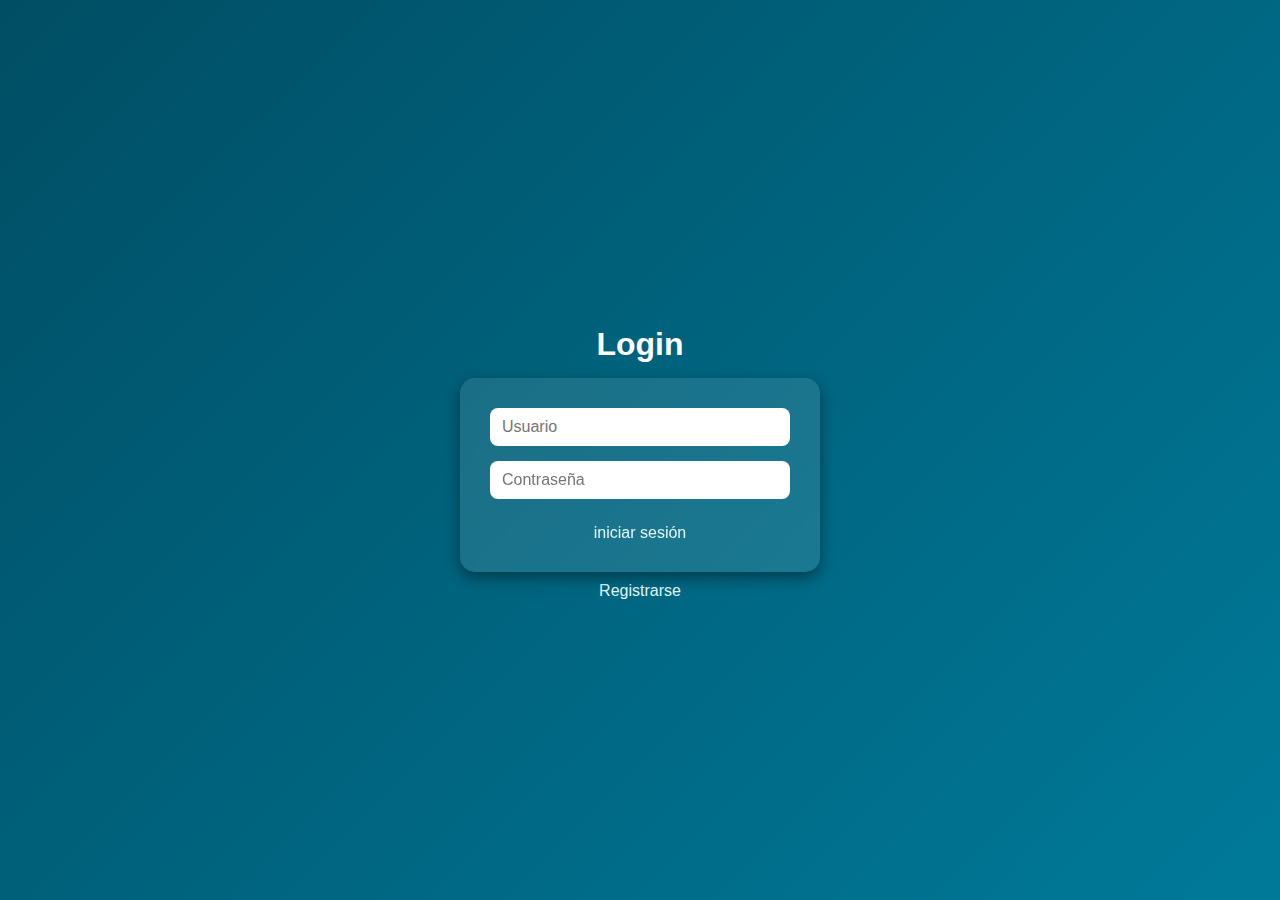
<file: index.html>
<!DOCTYPE html>
<html lang="es">
<head>
  <meta charset="UTF-8">
  <title>M.A.I college</title>
  <link rel="stylesheet" href="style.css">
  <script src="db.js" defer></script>
</head>
<body>
  <h2>Login</h2>
  <form id="loginForm">
    <input type="text" name="usuario" placeholder="Usuario" required>
    <input type="password" name="password" placeholder="Contraseña" required>
    <a href="inicio.html" class="btn-inicio">iniciar sesión</a>
  </form>

  <!-- Botón rápido para acceder si ya está logueado -->
 

  <a href="register.html">Registrarse</a>
</body>
</html>
</file>
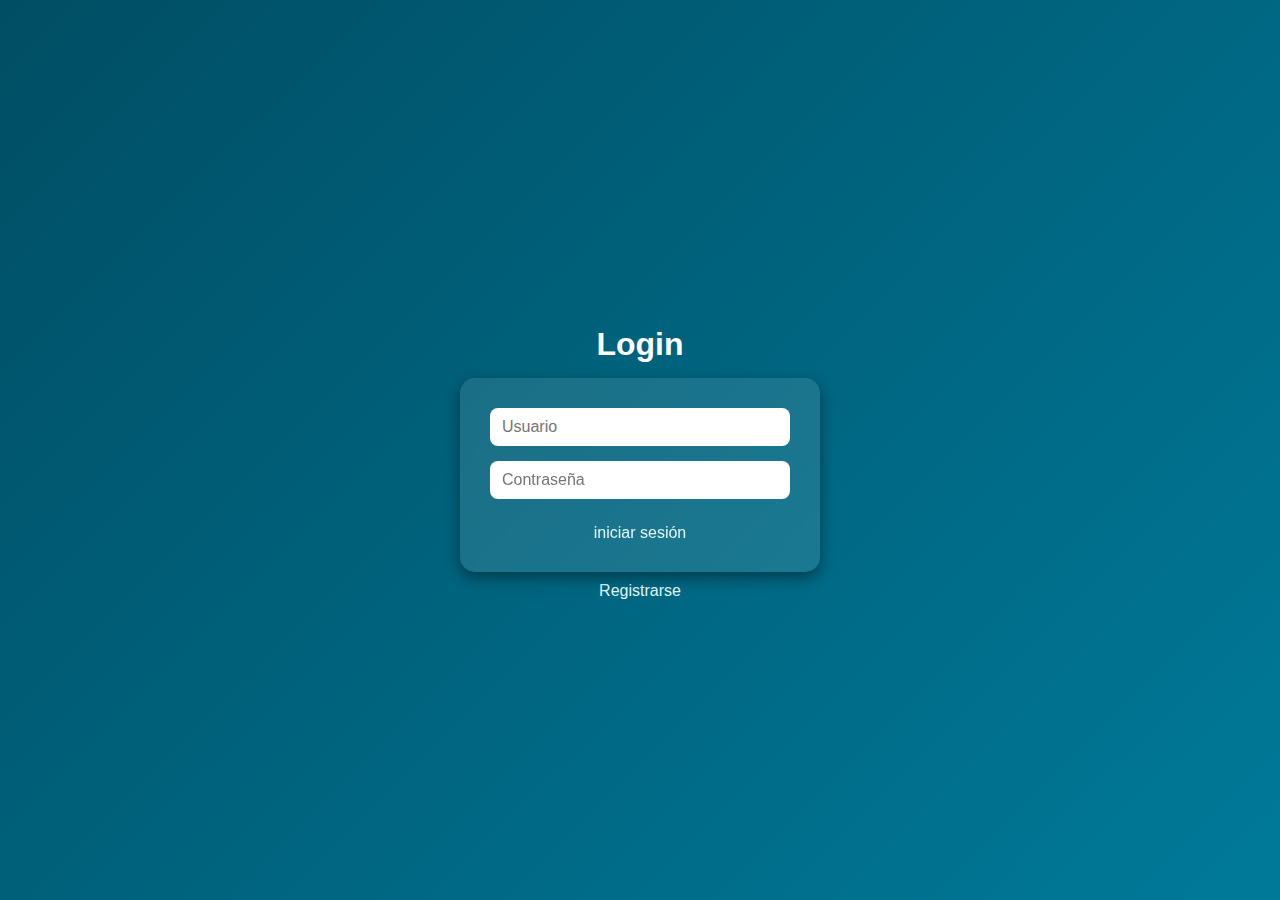
<file: pexpo fam/PORTADA/index.html>
<!DOCTYPE html>
<html lang="es">
<head>
  <meta charset="UTF-8">
  <title>Login</title>
  <link rel="stylesheet" href="style.css">
  <script src="db.js" defer></script>
</head>
<body>
  <h2>Login</h2>
  <form id="loginForm">
    <input type="text" name="usuario" placeholder="Usuario" required>
    <input type="password" name="password" placeholder="Contraseña" required>
    <a href="inicio.html" class="btn-inicio">iniciar sesión</a>
  </form>

  <!-- Botón rápido para acceder si ya está logueado -->
 

  <a href="register.html">Registrarse</a>
</body>
</html>
</file>
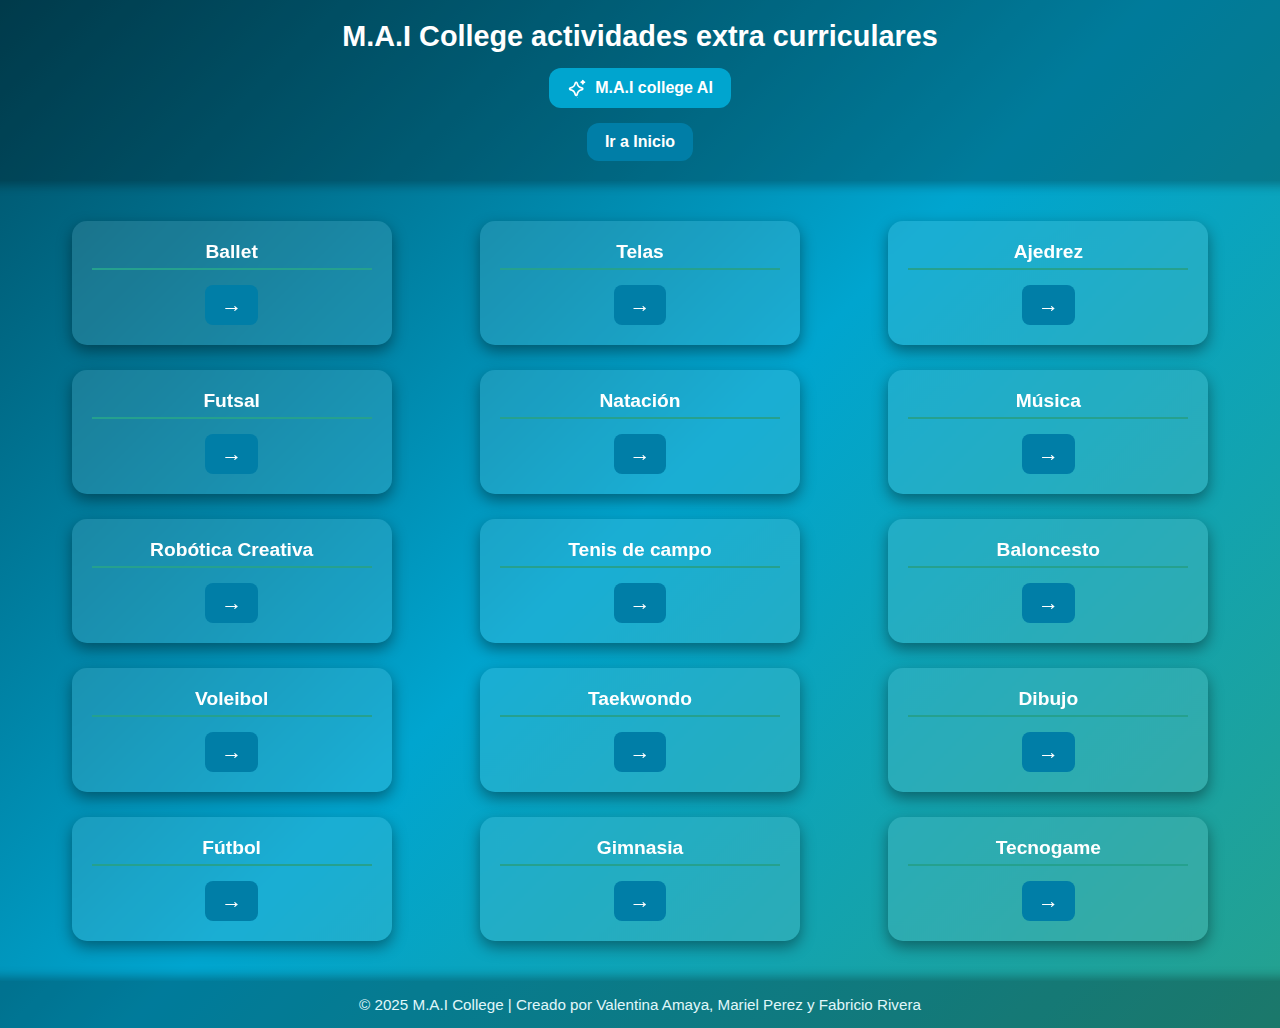
<file: Activ.html>
<!DOCTYPE html>
<html lang="es">
<head>
  <meta charset="UTF-8">
  <meta name="viewport" content="width=device-width, initial-scale=1.0">
  <title>Actividades</title>
  <link rel="stylesheet" href="Activ.css">
</head>
<body>
 
  <header class="header">
        <h1>M.A.I College actividades extra curriculares</h1>
        <div class="botones">
            <button class="btn-ai" id="abrirChat">
                <svg viewBox="0 0 24 24" height="20" width="20" xmlns="http://www.w3.org/2000/svg">
                    <g fill="none">
                        <path
                            d="m12.594 23.258l-.012.002l-.071.035l-.02.004l-.014-.004l-.071-.036q-.016-.004-.024.006l-.004.01l-.017.428l.005.02l.01.013l.104.074l.015.004l.012-.004l.104-.074l.012-.016l.004-.017l-.017-.427q-.004-.016-.016-.018m.264-.113l-.014.002l-.184.093l-.01.01l-.003.011l.018.43l.005.012l.008.008l.201.092q.019.005.029-.008l.004-.014l-.034-.614q-.005-.019-.02-.022m-.715.002a.02.02 0 0 0-.027.006l-.006.014l-.034.614q.001.018.017.024l.015-.002l.201-.093l.01-.008l.003-.011l.018-.43l-.003-.012l-.01-.01z"
                            fill="currentColor"></path>
                        <path
                            d="M9.107 5.448c.598-1.75 3.016-1.803 3.725-.159l.06.16l.807 2.36a4 4 0 0 0 2.276 2.411l.217.081l2.36.806c1.75.598 1.803 3.016.16 3.725l-.16.06l-2.36.807a4 4 0 0 0-2.412 2.276l-.081.216l-.806 2.361c-.598 1.75-3.016 1.803-3.724.16l-.062-.16l-.806-2.36a4 4 0 0 0-2.276-2.412l-.216-.081l-2.36-.806c-1.751-.598-1.804-3.016-.16-3.724l.16-.062l2.36-.806A4 4 0 0 0 8.22 8.025l.081-.216zM11 6.094l-.806 2.36a6 6 0 0 1-3.49 3.649l-.25.091l-2.36.806l2.36.806a6 6 0 0 1 3.649 3.49l.091.25l.806 2.36l.806-2.36a6 6 0 0 1 3.49-3.649l.25-.09l2.36-.807l-2.36-.806a6 6 0 0 1-3.649-3.49l-.09-.25zM19 2a1 1 0 0 1 .898.56l.048.117l.35 1.026l1.027.35a1 1 0 0 1 .118 1.845l-.118.048l-1.026.35l-.35 1.027a1 1 0 0 1-1.845.117l-.048-.117l-.35-1.026l-1.027-.35a1 1 0 0 1-.118-1.845l.118-.048l1.026-.35l.35-1.027A1 1 0 0 1 19 2"
                            fill="currentColor"></path>
                    </g>
                </svg>
                M.A.I college AI
            </button>
        </div>
        
        <a href="inicio.html" class="btn-inicio">Ir a Inicio</a>
    </header>

  <div class="content">
    <div class="card"><h3>Ballet</h3><button class="arrow-btn">→</button></div>
    <div class="card"><h3>Telas</h3><button class="arrow-btn">→</button></div>
    <div class="card"><h3>Ajedrez</h3><button class="arrow-btn">→</button></div>
    <div class="card"><h3>Futsal</h3><button class="arrow-btn">→</button></div>
    <div class="card"><h3>Natación</h3><button class="arrow-btn">→</button></div>
    <div class="card"><h3>Música</h3><button class="arrow-btn">→</button></div>
    <div class="card"><h3>Robótica Creativa</h3><button class="arrow-btn">→</button></div>
    <div class="card"><h3>Tenis de campo</h3><button class="arrow-btn">→</button></div>
    <div class="card"><h3>Baloncesto</h3><button class="arrow-btn">→</button></div>
    <div class="card"><h3>Voleibol</h3><button class="arrow-btn">→</button></div>
    <div class="card"><h3>Taekwondo</h3><button class="arrow-btn">→</button></div>
    <div class="card"><h3>Dibujo</h3><button class="arrow-btn">→</button></div>
    <div class="card"><h3>Fútbol</h3><button class="arrow-btn">→</button></div>
    <div class="card"><h3>Gimnasia</h3><button class="arrow-btn">→</button></div>
    <div class="card"><h3>Tecnogame</h3><button class="arrow-btn">→</button></div>
  </div>

  <footer class="footer">
    <p>© 2025 M.A.I College | Creado por Valentina Amaya, Mariel Perez y Fabricio Rivera</p>
  </footer>

  <!-- Script de Tidio -->
  <script src="//code.tidio.co/pdbmoml13oibf61gutgerip3dwuww7pb.js" async></script>
  <script>
    document.addEventListener("DOMContentLoaded", function () {
      const botonChat = document.getElementById("abrirChat");

      // Ocultar el widget al inicio
      function ocultarWidget() {
        if (window.tidioChatApi) {
          window.tidioChatApi.hide();
        } else {
          setTimeout(ocultarWidget, 500);
        }
      }
      ocultarWidget();

      // Mostrar el chat al hacer clic
      botonChat.addEventListener("click", function () {
        if (window.tidioChatApi) {
          window.tidioChatApi.show();
          window.tidioChatApi.open();
        }
      });
    });
  </script>
</body>
</html>
</file>
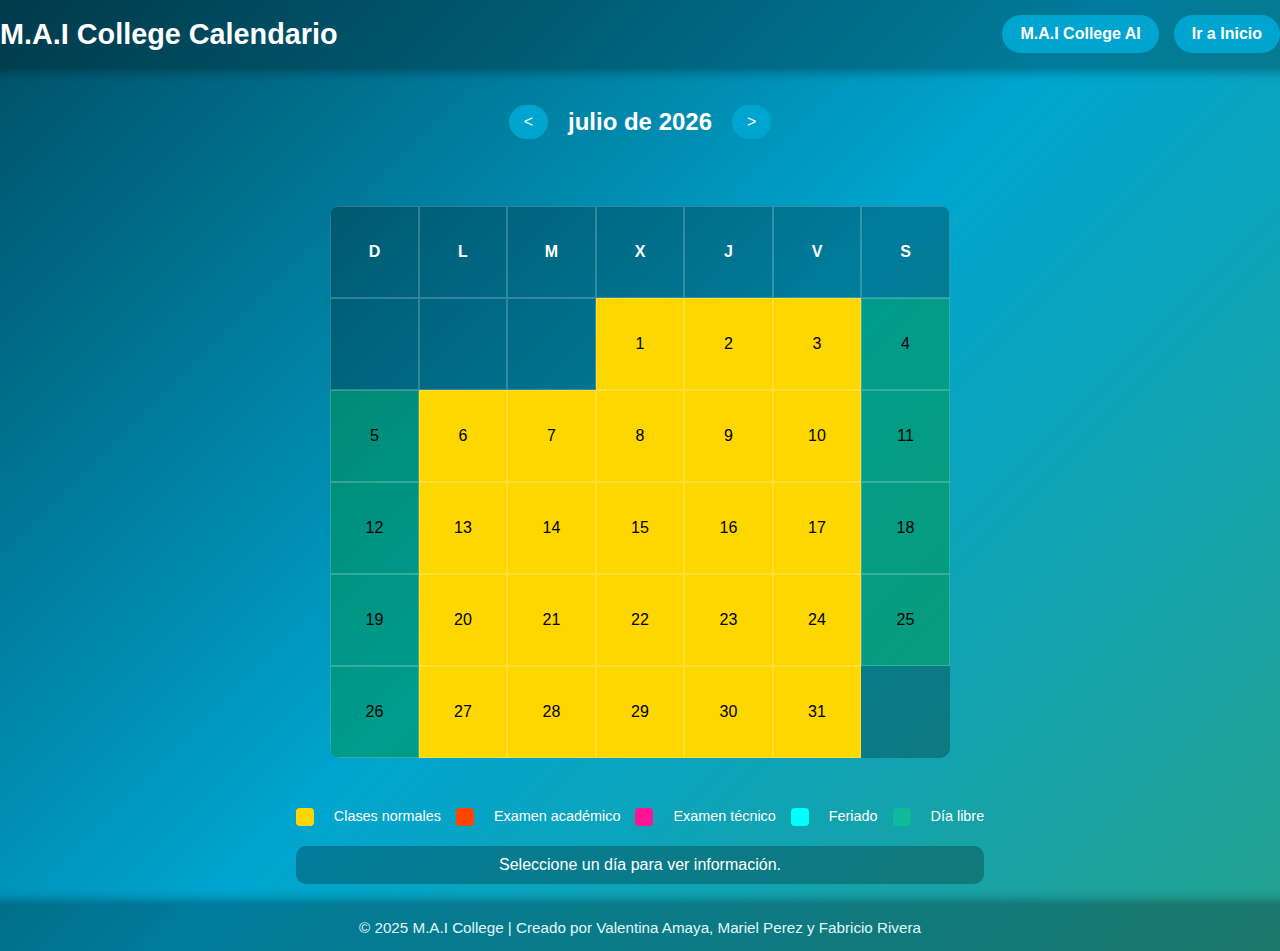
<file: calendario.html>
<!DOCTYPE html>
<html lang="es">
<head>
    <meta charset="UTF-8">
    <meta name="viewport" content="width=device-width, initial-scale=1.0">
    <title>M.A.I College Calendario</title>
    <link rel="stylesheet" href="calendario.css">
</head>
<body>
    <header class="header">
        <h1>M.A.I College Calendario</h1>
        <div class="botones">
            <button class="btn-ai" id="abrirChat">M.A.I College AI</button>
            <a href="inicio.html" class="btn-inicio">Ir a Inicio</a>
        </div>
    </header>

    <main>
        <div class="calendar-nav">
            <button id="prevMonth">&lt;</button>
            <h2 id="monthYear"></h2>
            <button id="nextMonth">&gt;</button>
        </div>

        <table id="calendarioApp" class="calendar-table">
            <thead>
                <tr>
                    <th>D</th>
                    <th>L</th>
                    <th>M</th>
                    <th>X</th>
                    <th>J</th>
                    <th>V</th>
                    <th>S</th>
                </tr>
            </thead>
            <tbody></tbody>
        </table>

        <div class="calendar-legend">
            <span class="legend start-class"></span> Clases normales
            <span class="legend exam-academica"></span> Examen académico
            <span class="legend exam-tecnica"></span> Examen técnico
            <span class="legend holiday"></span> Feriado
            <span class="legend free"></span> Día libre
        </div>

        <div id="infoDia">Seleccione un día para ver información.</div>
    </main>

    <footer class="footer">
        <p>© 2025 M.A.I College | Creado por Valentina Amaya, Mariel Perez y Fabricio Rivera</p>
    </footer>

    <!-- Scripts -->
    <script src="calendario.js"></script>

    <!-- Script de Tidio -->
    <script src="//code.tidio.co/pdbmoml13oibf61gutgerip3dwuww7pb.js" async></script>
    <script>
    document.addEventListener("DOMContentLoaded", function () {
        const botonChat = document.getElementById("abrirChat");

        // Ocultar el widget al inicio
        function ocultarWidget() {
            if (window.tidioChatApi) {
                window.tidioChatApi.hide();
            } else {
                setTimeout(ocultarWidget, 500);
            }
        }
        ocultarWidget();

        // Mostrar el chat al hacer clic en el botón
        botonChat.addEventListener("click", function () {
            if (window.tidioChatApi) {
                window.tidioChatApi.show();
                window.tidioChatApi.open();
            }
        });
    });

    // Ejemplo de integración con Tidio para responder sobre un día específico
    function responderDiaTidio(day, month, year) {
        const calendarioTable = document.querySelector('#calendarioApp tbody');
        const celdas = calendarioTable.querySelectorAll('td');
        let respuesta = "No se encontró información para ese día.";

        celdas.forEach(td => {
            if (parseInt(td.textContent) === day) {
                respuesta = td.textContent + ": " + td.getAttribute('data-texto');
            }
        });

        if (window.tidioChatApi) {
            window.tidioChatApi.push(['message', respuesta]);
        }
    }
    </script>
</body>
</html>
</file>
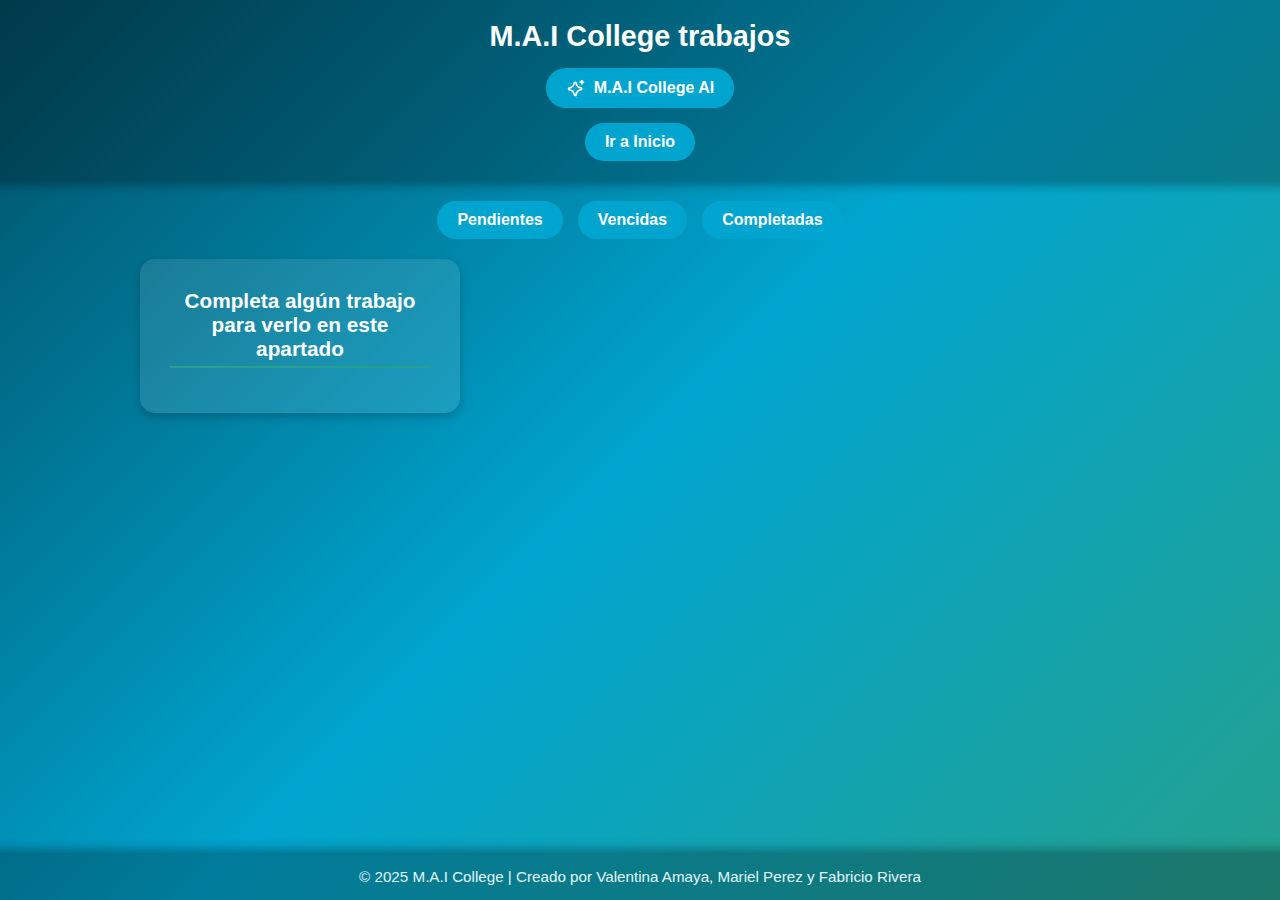
<file: completadas.html>
<!DOCTYPE html>
<html lang="es">
<head>
  <meta charset="UTF-8">
  <title>Completadas</title>
  <link rel="stylesheet" href="trabajos.css">
</head>
<body>

    <header class="header">
        <h1>M.A.I College trabajos</h1>
        <div class="botones">
            <button class="btn-ai" id="abrirChat">
                <svg viewBox="0 0 24 24" height="20" width="20" xmlns="http://www.w3.org/2000/svg">
                    <g fill="none">
                        <path
                            d="m12.594 23.258l-.012.002l-.071.035l-.02.004l-.014-.004l-.071-.036q-.016-.004-.024.006l-.004.01l-.017.428l.005.02l.01.013l.104.074l.015.004l.012-.004l.104-.074l.012-.016l.004-.017l-.017-.427q-.004-.016-.016-.018m.264-.113l-.014.002l-.184.093l-.01.01l-.003.011l.018.43l.005.012l.008.008l.201.092q.019.005.029-.008l.004-.014l-.034-.614q-.005-.019-.02-.022m-.715.002a.02.02 0 0 0-.027.006l-.006.014l-.034.614q.001.018.017.024l.015-.002l.201-.093l.01-.008l.003-.011l.018-.43l-.003-.012l-.01-.01z"
                            fill="currentColor"></path>
                        <path
                            d="M9.107 5.448c.598-1.75 3.016-1.803 3.725-.159l.06.16l.807 2.36a4 4 0 0 0 2.276 2.411l.217.081l2.36.806c1.75.598 1.803 3.016.16 3.725l-.16.06l-2.36.807a4 4 0 0 0-2.412 2.276l-.081.216l-.806 2.361c-.598 1.75-3.016 1.803-3.724.16l-.062-.16l-.806-2.36a4 4 0 0 0-2.276-2.412l-.216-.081l-2.36-.806c-1.751-.598-1.804-3.016-.16-3.724l.16-.062l2.36-.806A4 4 0 0 0 8.22 8.025l.081-.216zM11 6.094l-.806 2.36a6 6 0 0 1-3.49 3.649l-.25.091l-2.36.806l2.36.806a6 6 0 0 1 3.649 3.49l.091.25l.806 2.36l.806-2.36a6 6 0 0 1 3.49-3.649l.25-.09l2.36-.807l-2.36-.806a6 6 0 0 1-3.649-3.49l-.09-.25zM19 2a1 1 0 0 1 .898.56l.048.117l.35 1.026l1.027.35a1 1 0 0 1 .118 1.845l-.118.048l-1.026.35l-.35 1.027a1 1 0 0 1-1.845.117l-.048-.117l-.35-1.026l-1.027-.35a1 1 0 0 1-.118-1.845l.118-.048l1.026-.35l.35-1.027A1 1 0 0 1 19 2"
                            fill="currentColor"></path>
                    </g>
                </svg>
                M.A.I College AI
            </button>
        </div>
        
        <a href="inicio.html" class="btn-inicio">Ir a Inicio</a>
    </header>


  <div class="nav-container">
    <a href="pendientes.html" class="nav-btn">Pendientes</a>
    <a href="vencidas.html" class="nav-btn">Vencidas</a>
    <a href="completadas.html" class="nav-btn">Completadas</a>
  </div>

  <div class="content">
    <div class="card">
      <h3>Completa algún trabajo para verlo en este apartado</h3>
    </div>
  </div>

  <footer class="footer">
    <p>© 2025 M.A.I College | Creado por Valentina Amaya, Mariel Perez y Fabricio Rivera</p>
  </footer>

  <!-- Script de Tidio -->
  <script src="//code.tidio.co/pdbmoml13oibf61gutgerip3dwuww7pb.js" async></script>
  <script>
    document.addEventListener("DOMContentLoaded", function () {
        const botonChat = document.getElementById("abrirChat");

        // Ocultar el widget al inicio
        function ocultarWidget() {
            if (window.tidioChatApi) {
                window.tidioChatApi.hide();
            } else {
                setTimeout(ocultarWidget, 500);
            }
        }
        ocultarWidget();

        // Mostrar el chat al hacer clic en el botón
        botonChat.addEventListener("click", function () {
            if (window.tidioChatApi) {
                window.tidioChatApi.show();
                window.tidioChatApi.open();
            }
        });
    });
  </script>
</body>
</html>
</file>
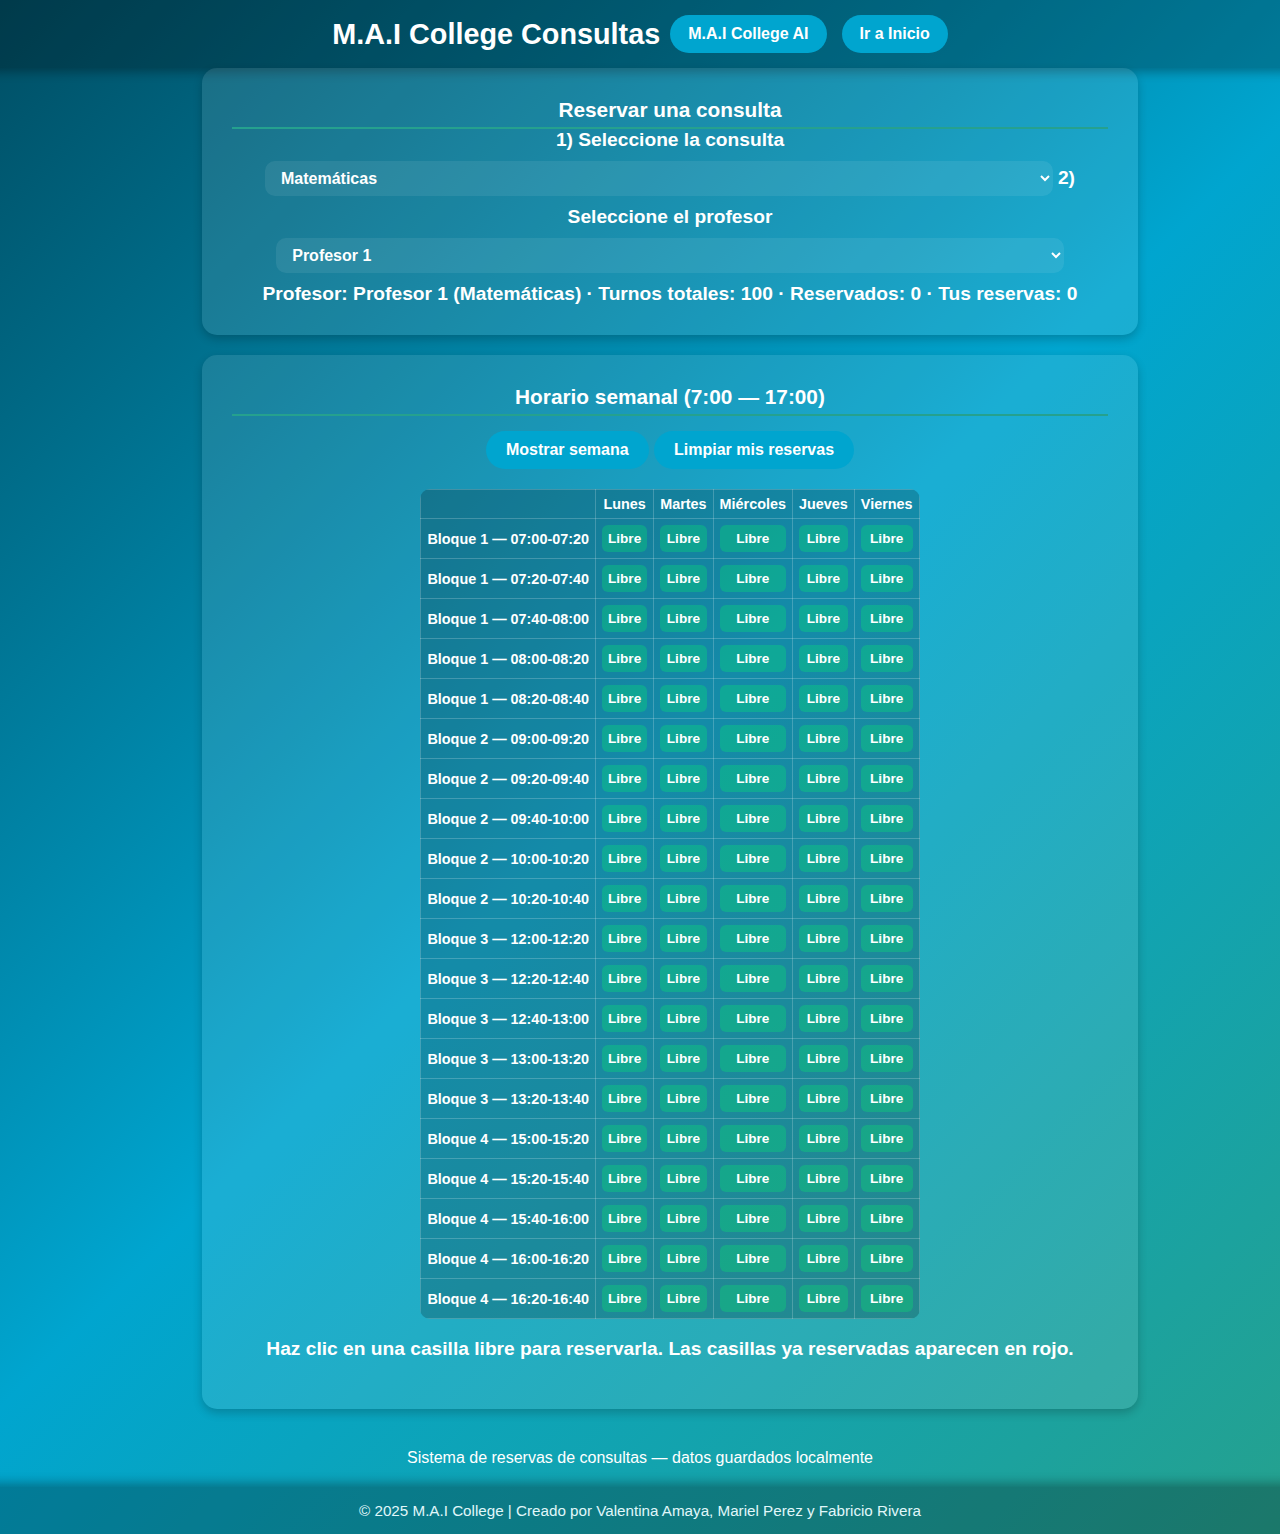
<file: consultas.html>
<!DOCTYPE html>
<html lang="es">
<head>
  <meta charset="utf-8" />
  <meta name="viewport" content="width=device-width,initial-scale=1" />
  <title>M.A.I College Consultas</title>
  <link rel="stylesheet" href="consultas.css" />
</head>
<body>
  <header class="header">
    <h1>M.A.I College Consultas</h1>
    <div class="botones">
      <button class="btn-ai" id="btn-ai">M.A.I College AI</button>
      <a href="inicio.html" class="btn-inicio">Ir a Inicio</a>
    </div>
  </header>

  <main class="main">
    <section class="form-section card">
      <h3>Reservar una consulta</h3>

      <label for="consulta">1) Seleccione la consulta</label>
      <select id="consulta"></select>

      <label for="profesor">2) Seleccione el profesor</label>
      <select id="profesor"></select>

      <div id="info-resumen" class="small-muted"></div>
    </section>

    <section id="bandeja" class="card">
      <h3>Horario semanal (7:00 — 17:00)</h3>
      <div id="schedule-controls">
        <button class="nav-btn" id="mostrar-todo">Mostrar semana</button>
        <button class="nav-btn" id="limpiar-reservas">Limpiar mis reservas</button>
      </div>

      <div id="schedule-wrapper"></div>
      <p class="nota small-muted">Haz clic en una casilla libre para reservarla. Las casillas ya reservadas aparecen en rojo.</p>
    </section>
  </main>

  <footer class="small-muted" style="margin:20px 0;">Sistema de reservas de consultas — datos guardados localmente</footer>

  <footer class="footer">
    <p>© 2025 M.A.I College | Creado por Valentina Amaya, Mariel Perez y Fabricio Rivera</p>
  </footer>

  <!-- Scripts -->
  <script src="consultas.js"></script>
  <script src="//code.tidio.co/pdbmoml13oibf61gutgerip3dwuww7pb.js" async></script>
  <script>
    document.addEventListener("DOMContentLoaded", function () {
      const botonChat = document.getElementById("btn-ai");

      // Ocultar el widget al inicio
      function ocultarWidget() {
        if (window.tidioChatApi) {
          window.tidioChatApi.hide();
        } else {
          setTimeout(ocultarWidget, 500);
        }
      }
      ocultarWidget();

      // Mostrar el chat al hacer clic en el botón
      botonChat.addEventListener("click", function () {
        if (window.tidioChatApi) {
          window.tidioChatApi.show();
          window.tidioChatApi.open();
        }
      });
    });
  </script>
</body>
</html>
</file>
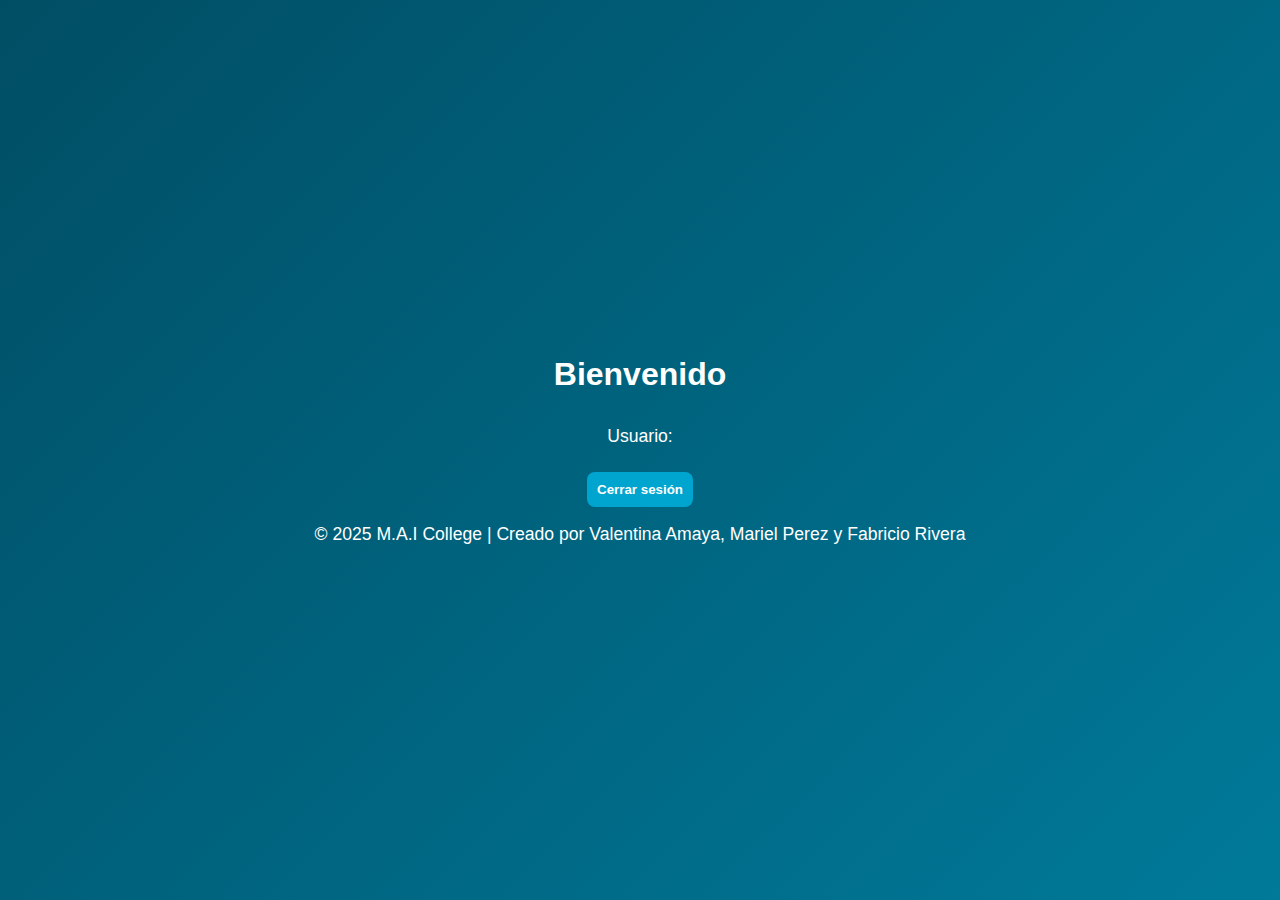
<file: home.html>
<!DOCTYPE html>
<html lang="es">
<head>
  <meta charset="UTF-8">
  <title>Home</title>
  <link rel="stylesheet" href="style.css">
  <script src="db.js" defer></script>
</head>
<body>
  <script>
    UsersDB.requireLogin();
  </script>

  <h2>Bienvenido</h2>
  <p>Usuario: <span id="currentUser"></span></p>
  <button onclick="UsersDB.logout()">Cerrar sesión</button>

  <script>
    document.getElementById("currentUser").textContent = UsersDB.currentUser();
  </script>
</body>
</html>
<footer class="footer">
    <p>© 2025 M.A.I College | Creado por Valentina Amaya, Mariel Perez y Fabricio Rivera</p>
    </footer>
</file>
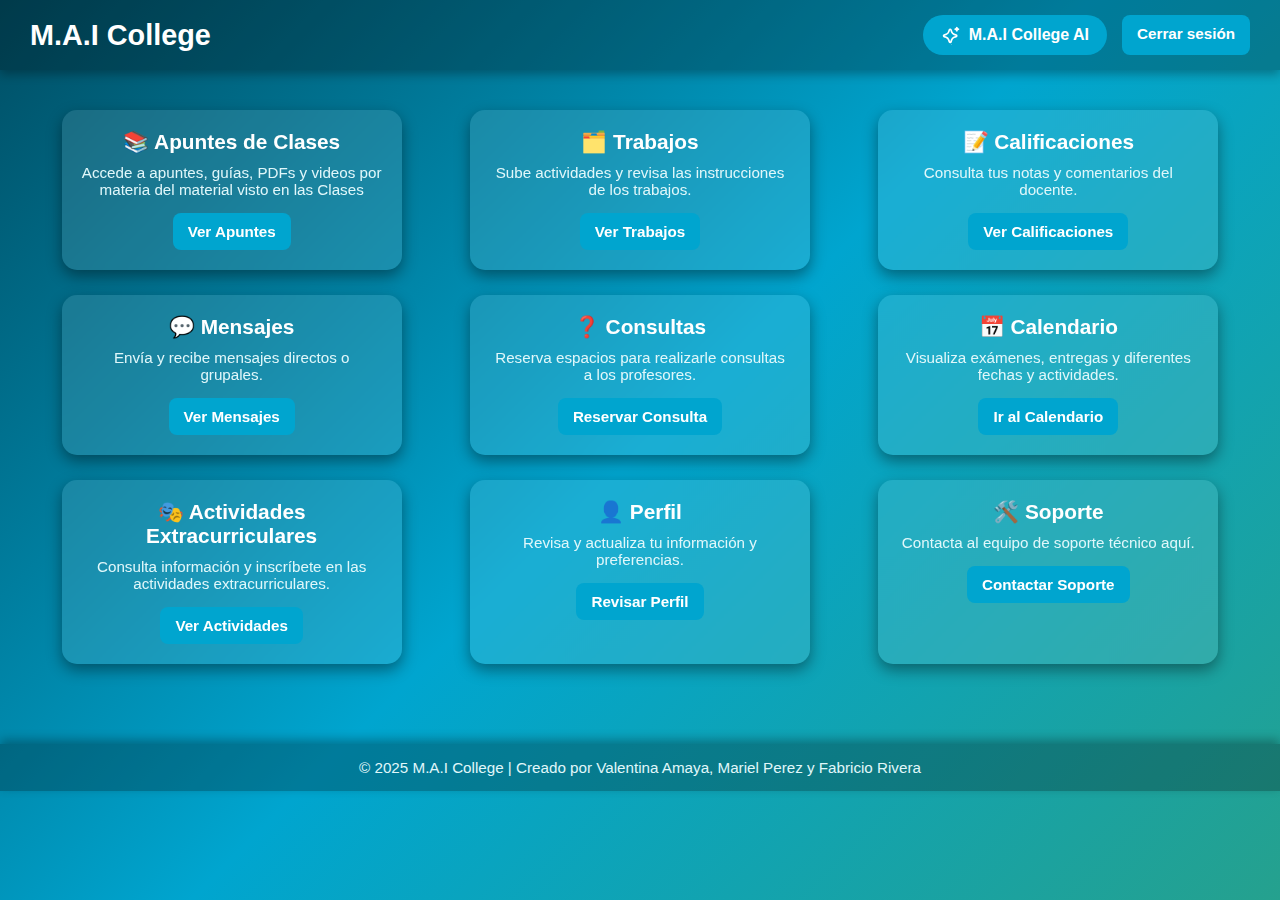
<file: inicio.html>
<!DOCTYPE html>
<html lang="es">
<head>
  <meta charset="UTF-8">
  <meta name="viewport" content="width=device-width, initial-scale=1.0">
  <title>Home - M.A.I College</title>
  <link rel="stylesheet" href="inicio.css">
</head>
<body>
  <!-- Header -->
  <header class="header">
    <h1>M.A.I College</h1>
    <div class="botones">
      <button class="btn-ai" id="btn-ai">
        <!-- Icono SVG dentro del botón AI -->
        <svg viewBox="0 0 24 24" height="20" width="20" xmlns="http://www.w3.org/2000/svg">
          <g fill="none">
            <path d="m12.594 23.258l-.012.002l-.071.035l-.02.004l-.014-.004l-.071-.036q-.016-.004-.024.006l-.004.01l-.017.428l.005.02l.01.013l.104.074l.015.004l.012-.004l.104-.074l.012-.016l.004-.017l-.017-.427q-.004-.016-.016-.018m.264-.113l-.014.002l-.184.093l-.01.01l-.003.011l.018.43l.005.012l.008.008l.201.092q.019.005.029-.008l.004-.014l-.034-.614q-.005-.019-.02-.022m-.715.002a.02.02 0 0 0-.027.006l-.006.014l-.034.614q.001.018.017.024l.015-.002l.201-.093l.01-.008l.003-.011l.018-.43l-.003-.012l-.01-.01z" fill="currentColor"></path>
            <path d="M9.107 5.448c.598-1.75 3.016-1.803 3.725-.159l.06.16l.807 2.36a4 4 0 0 0 2.276 2.411l.217.081l2.36.806c1.75.598 1.803 3.016.16 3.725l-.16.06l-2.36.807a4 4 0 0 0-2.412 2.276l-.081.216l-.806 2.361c-.598 1.75-3.016 1.803-3.724.16l-.062-.16l-.806-2.36a4 4 0 0 0-2.276-2.412l-.216-.081l-2.36-.806c-1.751-.598-1.804-3.016-.16-3.724l.16-.062l2.36-.806A4 4 0 0 0 8.22 8.025l.081-.216zM11 6.094l-.806 2.36a6 6 0 0 1-3.49 3.649l-.25.091l-2.36.806l2.36.806a6 6 0 0 1 3.649 3.49l.091.25l.806 2.36l.806-2.36a6 6 0 0 1 3.49-3.649l.25-.09l2.36-.807l-2.36-.806a6 6 0 0 1-3.649-3.49l-.09-.25zM19 2a1 1 0 0 1 .898.56l.048.117l.35 1.026l1.027.35a1 1 0 0 1 .118 1.845l-.118.048l-1.026.35l-.35 1.027a1 1 0 0 1-1.845.117l-.048-.117l-.35-1.026l-1.027-.35a1 1 0 0 1-.118-1.845l.118-.048l1.026-.35l.35-1.027A1 1 0 0 1 19 2" fill="currentColor"></path>
          </g>
        </svg>
        M.A.I College AI
      </button>
      <a href="index.html" class="btn-inicio">Cerrar sesión</a>
    </div>
  </header>

  <!-- Contenedor principal de tarjetas -->
  <div class="parent">
    <div class="card">
      <div class="content">
        <div class="title">📚 Apuntes de Clases</div>
        <div class="description">Accede a apuntes, guías, PDFs y videos por materia del material visto en las Clases</div>
      </div>
      <a href="materias.html" class="btn-inicio">Ver Apuntes</a>
    </div>

    <div class="card">
      <div class="content">
        <div class="title">🗂️ Trabajos</div>
        <div class="description">Sube actividades y revisa las instrucciones de los trabajos.</div>
      </div>
      <a href="pendientes.html" class="btn-inicio">Ver Trabajos</a>
    </div>

    <div class="card">
      <div class="content">
        <div class="title">📝 Calificaciones</div>
        <div class="description">Consulta tus notas y comentarios del docente.</div>
      </div>
      <a href="notas.html" class="btn-inicio">Ver Calificaciones</a>
    </div>

    <div class="card">
      <div class="content">
        <div class="title">💬 Mensajes</div>
        <div class="description">Envía y recibe mensajes directos o grupales.</div>
      </div>
      <a href="mensajes.html" class="btn-inicio">Ver Mensajes</a>
    </div>

    <div class="card">
      <div class="content">
        <div class="title">❓ Consultas</div>
        <div class="description">Reserva espacios para realizarle consultas a los profesores.</div>
      </div>
      <a href="consultas.html" class="btn-inicio">Reservar Consulta</a>
    </div>

    <div class="card">
      <div class="content">
        <div class="title">📅 Calendario</div>
        <div class="description">Visualiza exámenes, entregas y diferentes fechas y actividades.</div>
      </div>
      <a href="calendario.html" class="btn-inicio">Ir al Calendario</a>
    </div>

    <div class="card">
      <div class="content">
        <div class="title">🎭 Actividades Extracurriculares</div>
        <div class="description">Consulta información y inscríbete en las actividades extracurriculares.</div>
      </div>
      <a href="Activ.html" class="btn-inicio">Ver Actividades</a>
    </div>

    <div class="card">
      <div class="content">
        <div class="title">👤 Perfil</div>
        <div class="description">Revisa y actualiza tu información y preferencias.</div>
      </div>
      <a href="perfil.html" class="btn-inicio">Revisar Perfil</a>
    </div>

    <div class="card">
      <div class="content">
        <div class="title">🛠️ Soporte</div>
        <div class="description">Contacta al equipo de soporte técnico aquí.</div>
      </div>
      <a href="soporte.html" class="btn-inicio">Contactar Soporte</a>
    </div>
  </div>

  <!-- Footer -->
  <footer class="footer">
    <p>© 2025 M.A.I College | Creado por Valentina Amaya, Mariel Perez y Fabricio Rivera</p>
  </footer>

  <!-- Script de Tidio -->
  <script src="//code.tidio.co/pdbmoml13oibf61gutgerip3dwuww7pb.js" async></script>
  <script>
    document.addEventListener("DOMContentLoaded", function () {
      const botonChat = document.getElementById("btn-ai");

      // Ocultar el widget al inicio
      function ocultarWidget() {
        if (window.tidioChatApi) {
          window.tidioChatApi.hide();
        } else {
          setTimeout(ocultarWidget, 500);
        }
      }
      ocultarWidget();

      // Mostrar el chat al hacer clic en el botón
      botonChat.addEventListener("click", function () {
        if (window.tidioChatApi) {
          window.tidioChatApi.show();
          window.tidioChatApi.open();
        }
      });
    });
  </script>
</body>
</html>
</file>
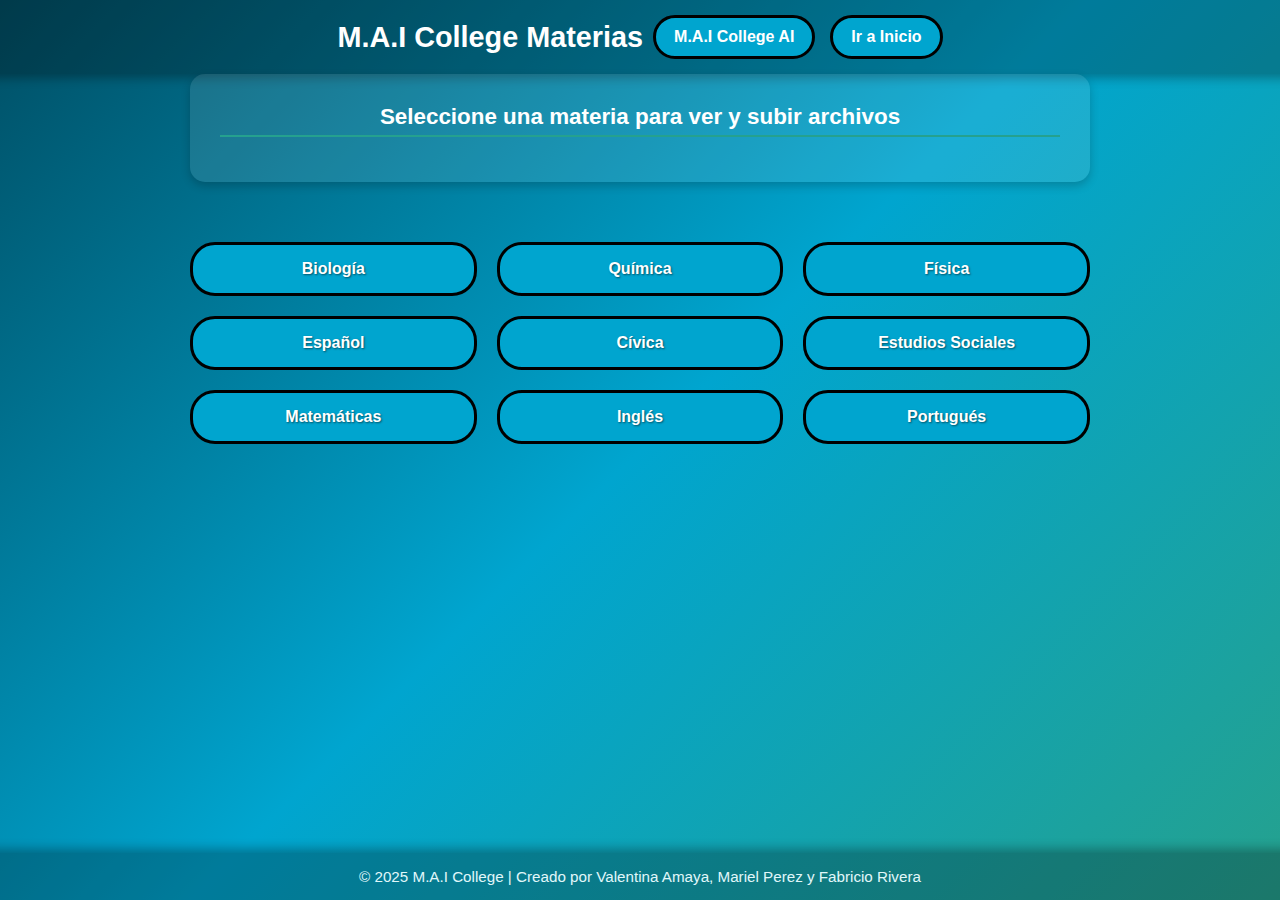
<file: materias.html>
<!DOCTYPE html>
<html lang="es">
<head>
  <meta charset="UTF-8">
  <meta name="viewport" content="width=device-width, initial-scale=1.0">
  <title>M.A.I College Materias</title>
  <style>
    /* === Reset y estilos base === */
    body {
      margin: 0;
      font-family: Arial, Helvetica, sans-serif;
      background: linear-gradient(135deg, #004e64, #00a5cf, #25a18e);
      color: #fff;
      min-height: 100vh;
      display: flex;
      flex-direction: column;
      align-items: center;
      text-align: center;
    }

    /* === Header === */
    .header {
      width: 100%;
      background: rgba(0, 0, 0, 0.25);
      padding: 15px 30px;
      box-shadow: 0 4px 10px rgba(0, 0, 0, 0.3);
      display: flex;
      align-items: center;
      justify-content: center;
      flex-wrap: wrap;
      gap: 10px;
    }

    .header h1 {
      margin: 0;
      font-size: 1.8rem;
      color: #fff;
    }

    .header-botones {
      display: flex;
      align-items: center;
      gap: 15px;
    }

    /* Botones del header */
    .btn-ai, .btn-inicio {
      background: #00a5cf;
      color: #fff;
      padding: 10px 18px;
      border-radius: 25px;
      font-weight: bold;
      cursor: pointer;
      transition: all 0.3s ease;
      border: 3px solid #000;
      text-decoration: none;
      font-size: 1rem;
    }

    .btn-ai:hover, .btn-inicio:hover {
      background: #25a18e;
      transform: scale(1.05);
      box-shadow: 0 0 10px #000;
      text-shadow: 1px 1px 2px rgba(0,0,0,0.5);
    }

    /* === Botones de materias en grilla 3x3 === */
    .nav-container {
      display: grid;
      grid-template-columns: repeat(3, 1fr);
      gap: 20px;
      width: 90%;
      max-width: 900px;
      margin: 20px auto 40px auto;
    }

    .nav-btn {
      background: #00a5cf;
      color: #fff;
      padding: 15px 0;
      border-radius: 25px;
      font-weight: bold;
      cursor: pointer;
      transition: all 0.3s ease;
      border: 3px solid #000;
      font-size: 1rem;
      text-shadow: 1px 1px 2px rgba(0,0,0,0.5);
    }

    .nav-btn:hover {
      background: #25a18e;
      transform: scale(1.05);
      box-shadow: 0 0 10px #000;
    }

    /* === Sección de contenido === */
    .content {
      width: 90%;
      max-width: 900px;
      margin-bottom: 40px;
      display: flex;
      justify-content: center;
    }

    /* Tarjeta materia */
    .card {
      background: rgba(255, 255, 255, 0.1);
      border-radius: 15px;
      padding: 30px;
      text-align: center;
      font-size: 1.1rem;
      font-weight: bold;
      box-shadow: 0 4px 10px rgba(0,0,0,0.2);
      transition: transform 0.2s ease, background 0.3s ease;
      width: 100%;
    }

    .card:hover {
      transform: translateY(-3px);
      background: rgba(255, 255, 255, 0.2);
    }

    .card h2, .card h3 {
      margin: 0 0 15px;
      font-size: 1.4rem;
      border-bottom: 2px solid #25a18e;
      padding-bottom: 5px;
    }

    /* Área de subida de archivos mejorada */
    .agregar-archivo {
      margin-top: 30px;
      padding: 25px;
      background: rgba(255, 255, 255, 0.15);
      border-radius: 15px;
      border: 3px dashed #00a5cf;
      transition: all 0.3s ease;
    }

    .agregar-archivo:hover {
      background: rgba(255, 255, 255, 0.25);
      border-color: #25a18e;
    }

    .file-input-wrapper {
      display: inline-block;
      margin: 10px 0;
    }

    input[type="file"] {
      display: block;
      margin: 15px auto;
      padding: 10px;
      background: rgba(255, 255, 255, 0.9);
      color: #004e64;
      border: 3px solid #000;
      border-radius: 10px;
      cursor: pointer;
      font-weight: bold;
      transition: all 0.3s ease;
    }

    input[type="file"]:hover {
      background: #fff;
      transform: scale(1.02);
      box-shadow: 0 0 10px rgba(0, 0, 0, 0.5);
    }

    input[type="file"]::file-selector-button {
      background: #00a5cf;
      color: #fff;
      padding: 10px 20px;
      border: 2px solid #000;
      border-radius: 8px;
      cursor: pointer;
      font-weight: bold;
      margin-right: 10px;
      transition: all 0.3s ease;
    }

    input[type="file"]::file-selector-button:hover {
      background: #25a18e;
      transform: scale(1.05);
    }

    .agregar-archivo button {
      margin-top: 15px;
      padding: 12px 30px;
      background: #25a18e;
      color: #fff;
      border: 3px solid #000;
      border-radius: 25px;
      font-weight: bold;
      cursor: pointer;
      font-size: 1rem;
      transition: all 0.3s ease;
    }

    .agregar-archivo button:hover {
      background: #00a5cf;
      transform: scale(1.05);
      box-shadow: 0 0 10px #000;
    }

    /* Lista de archivos */
    #archivos-lista {
      margin: 20px 0;
    }

    #archivos-lista ul {
      list-style: none;
      padding: 0;
    }

    #archivos-lista li {
      background: rgba(255, 255, 255, 0.15);
      margin: 10px 0;
      padding: 15px 20px;
      border-radius: 12px;
      display: flex;
      justify-content: space-between;
      align-items: center;
      transition: all 0.3s ease;
      border: 2px solid transparent;
    }

    #archivos-lista li:hover {
      background: rgba(255, 255, 255, 0.25);
      transform: translateX(5px);
      border-color: #00a5cf;
    }

    #archivos-lista a {
      color: #fff;
      text-decoration: none;
      font-weight: 600;
      flex: 1;
      text-align: left;
      padding-left: 10px;
      transition: color 0.3s ease;
    }

    #archivos-lista a:hover {
      color: #00a5cf;
    }

    #archivos-lista button {
      background: #ff4444;
      color: #fff;
      border: 2px solid #000;
      padding: 8px 15px;
      border-radius: 8px;
      cursor: pointer;
      font-size: 1rem;
      transition: all 0.3s ease;
    }

    #archivos-lista button:hover {
      background: #cc0000;
      transform: scale(1.1);
      box-shadow: 0 0 8px #000;
    }

    #archivos-lista p {
      padding: 20px;
      background: rgba(255, 255, 255, 0.1);
      border-radius: 10px;
      font-style: italic;
    }

    /* Responsivo */
    @media (max-width: 768px) {
      .header {
        flex-direction: column;
        gap: 10px;
      }
      .nav-container {
        grid-template-columns: repeat(2, 1fr);
      }
    }

    @media (max-width: 480px) {
      .nav-container {
        grid-template-columns: 1fr;
      }
    }

    /* === Footer === */
    .footer {
      display: flex;
      justify-content: center;
      align-items: center;
      background: rgba(0, 0, 0, 0.25);
      padding: 15px 30px;
      box-shadow: 0 -4px 10px rgba(0,0,0,0.3);
      margin-top: auto;
      width: 100%;
      text-align: center;
    }

    .footer p {
      margin: 0;
      font-size: 0.95rem;
      color: #e0f7fa;
    }

    .footer a {
      color: #00a5cf;
      text-decoration: none;
      font-weight: bold;
      transition: color 0.3s ease;
    }

    .footer a:hover {
      color: #25a18e;
    }
  </style>
</head>
<body>
  <!-- Encabezado -->
  <header class="header">
    <h1>M.A.I College Materias</h1>
    <div class="header-botones">
      <button class="btn-ai">M.A.I College AI</button>
      <a href="inicio.html" class="btn-inicio">Ir a Inicio</a>
    </div>
  </header>

  <!-- Contenido dinámico -->
  <div id="contenido" class="content">
    <div class="card">
      <h3>Seleccione una materia para ver y subir archivos</h3>
    </div>
  </div>

  <!-- Navegación de materias -->
  <div class="nav-container">
    <button class="nav-btn" onclick="mostrarMateria('biologia')">Biología</button>
    <button class="nav-btn" onclick="mostrarMateria('quimica')">Química</button>
    <button class="nav-btn" onclick="mostrarMateria('fisica')">Física</button>
    <button class="nav-btn" onclick="mostrarMateria('espanol')">Español</button>
    <button class="nav-btn" onclick="mostrarMateria('civica')">Cívica</button>
    <button class="nav-btn" onclick="mostrarMateria('sociales')">Estudios Sociales</button>
    <button class="nav-btn" onclick="mostrarMateria('matematicas')">Matemáticas</button>
    <button class="nav-btn" onclick="mostrarMateria('ingles')">Inglés</button>
    <button class="nav-btn" onclick="mostrarMateria('portugues')">Portugués</button>
  </div>

  <!-- Pie de página -->
  <footer class="footer">
    <p>© 2025 M.A.I College | Creado por Valentina Amaya, Mariel Perez y Fabricio Rivera</p>
  </footer>

  <script>
    // === BASE DE DATOS (equivalente a base.js) ===
    let baseDatos = {
      materias: {
        biologia: [],
        quimica: [],
        fisica: [],
        espaol: [],
        civica: [],
        sociales: [],
        matematicas: [],
        ingles: [],
        portugues: []
      }
    };

    // Funciones de base.js
    function obtenerArchivos(materia) {
      return baseDatos.materias[materia] || [];
    }

    function agregarArchivo(materia, archivoData) {
      if (!baseDatos.materias[materia]) {
        baseDatos.materias[materia] = [];
      }
      baseDatos.materias[materia].push(archivoData);
      guardarBase();
    }

    function guardarBase() {
      // En memoria - los datos persisten durante la sesión
      console.log("Base de datos actualizada", baseDatos);
    }

    // === FUNCIONES DE MATERIAS (materias.js) ===
    
    // --- Mostrar archivos de cada materia ---
    function mostrarMateria(materia) {
      const contenedor = document.getElementById("contenido");
      contenedor.innerHTML = `
        <div class="card">
          <h2>${materia.charAt(0).toUpperCase() + materia.slice(1)}</h2>
          <div id="archivos-lista"></div>

          <div class="agregar-archivo">
            <input type="file" id="inputArchivo">
            <button onclick="guardarArchivo('${materia}')">✅ Agregar Archivo</button>
          </div>
        </div>
      `;

      // Mostrar archivos guardados
      renderizarArchivos(materia);
    }

    // --- Renderizar lista de archivos ---
    function renderizarArchivos(materia) {
      const lista = document.getElementById("archivos-lista");
      const archivos = obtenerArchivos(materia);

      if (archivos.length === 0) {
        lista.innerHTML = "<p>No hay archivos guardados para esta materia.</p>";
        return;
      }

      lista.innerHTML = "<ul>" + archivos.map((archivo, i) => `
        <li>
          <a href="${archivo.data}" download="${archivo.nombre}">📄 ${archivo.nombre}</a>
          <button onclick="eliminarArchivo('${materia}', '${archivo.nombre}')">❌</button>
        </li>
      `).join("") + "</ul>";
    }

    // --- Guardar un archivo nuevo ---
    function guardarArchivo(materia) {
      const input = document.getElementById("inputArchivo");
      const file = input.files[0];

      if (!file) {
        alert("Selecciona un archivo para subir");
        return;
      }

      const reader = new FileReader();
      reader.onload = function(e) {
        const archivoData = {
          nombre: file.name,
          data: e.target.result  // Base64 del archivo
        };

        agregarArchivo(materia, archivoData);
        renderizarArchivos(materia);
        input.value = ""; // Limpiar input
      };

      reader.readAsDataURL(file); // Convertir a Base64
    }

    // --- Eliminar archivo ---
    function eliminarArchivo(materia, archivoNombre) {
      if (confirm(`¿Seguro que quieres eliminar "${archivoNombre}" de ${materia}?`)) {
        baseDatos.materias[materia] = baseDatos.materias[materia].filter(a => a.nombre !== archivoNombre);
        guardarBase();
        renderizarArchivos(materia);
      }
    }
  </script>
</body>
</html>
</file>
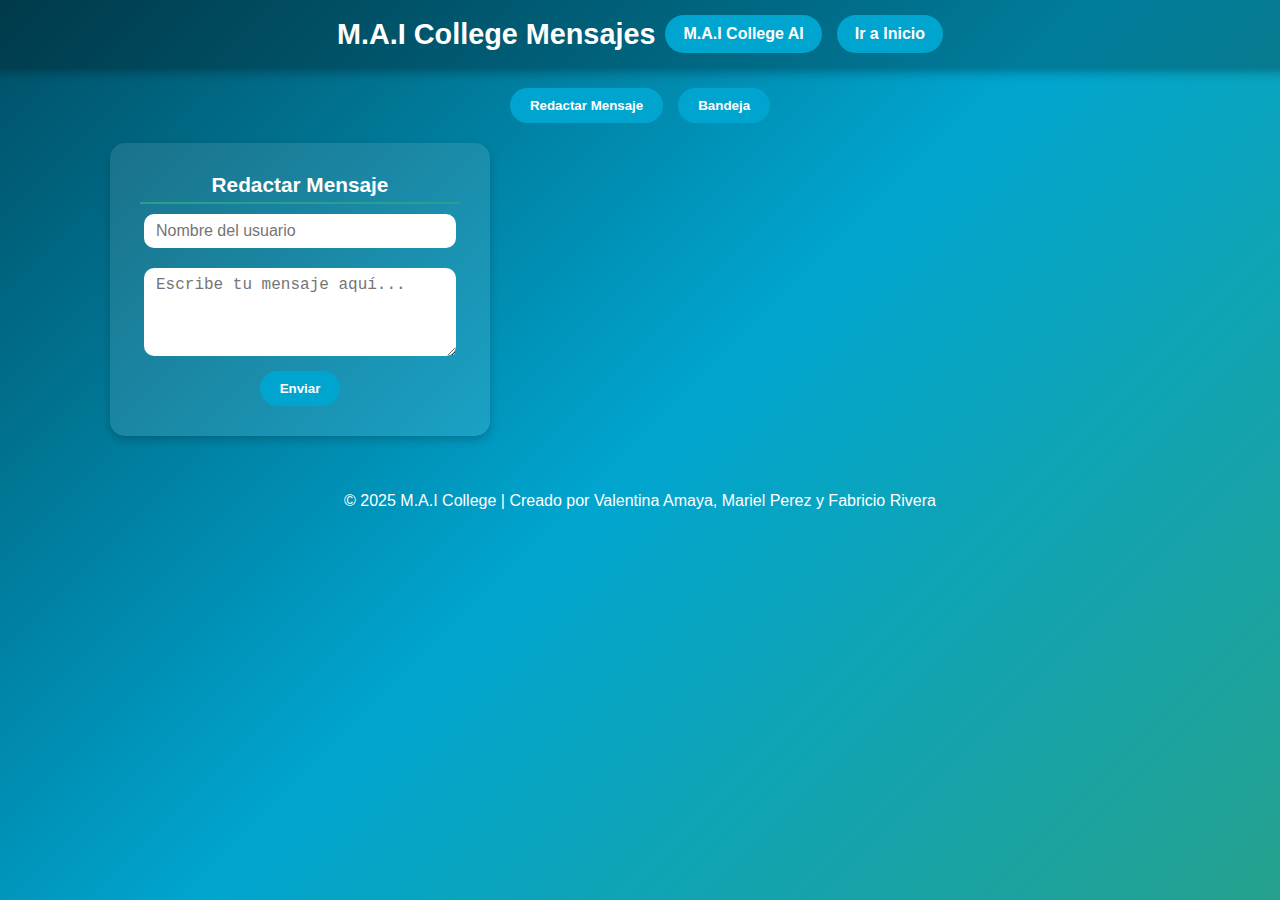
<file: mensajes.html>
<!DOCTYPE html>
<html lang="es">
<head>
    <meta charset="UTF-8">
    <meta name="viewport" content="width=device-width, initial-scale=1.0">
    <title>M.A.I College Mensajes</title>
    <link rel="stylesheet" href="mensajes.css">
</head>
<body>

    <header class="header">
        <h1>M.A.I College Mensajes</h1>
        <div class="botones">
            <button class="btn-ai">M.A.I College AI</button>
            <a href="inicio.html" class="btn-inicio">Ir a Inicio</a>
        </div>
    </header>

    <!-- Navegación de secciones -->
    <div class="nav-container">
        <button class="nav-btn" onclick="mostrarSeccion('redactar')">Redactar Mensaje</button>
        <button class="nav-btn" onclick="mostrarSeccion('bandeja')">Bandeja</button>
    </div>

    <!-- Contenido principal -->
    <div class="content">
        <!-- Redactar mensaje -->
        <div class="card" id="redactar">
            <h3>Redactar Mensaje</h3>
            <input type="text" id="usuarioDestino" placeholder="Nombre del usuario" />
            <textarea id="mensajeTexto" placeholder="Escribe tu mensaje aquí..." rows="4"></textarea>
            <button class="nav-btn" onclick="enviarMensaje()">Enviar</button>
        </div>

        <!-- Bandeja de mensajes -->
        <div class="card" id="bandeja" style="display:none;">
            <h3>Bandeja de Mensajes</h3>
            <div id="mensajesRecibidos">
                <p>No hay mensajes aún.</p>
            </div>
            <button class="nav-btn" onclick="mostrarSeccion('redactar')">Redactar Nuevo</button>
        </div>
    </div>

    <script src="mensajes.js"></script>
    <footer class="footer">
    <p>© 2025 M.A.I College | Creado por Valentina Amaya, Mariel Perez y Fabricio Rivera</p>
    </footer>
</body>
</html>
</file>
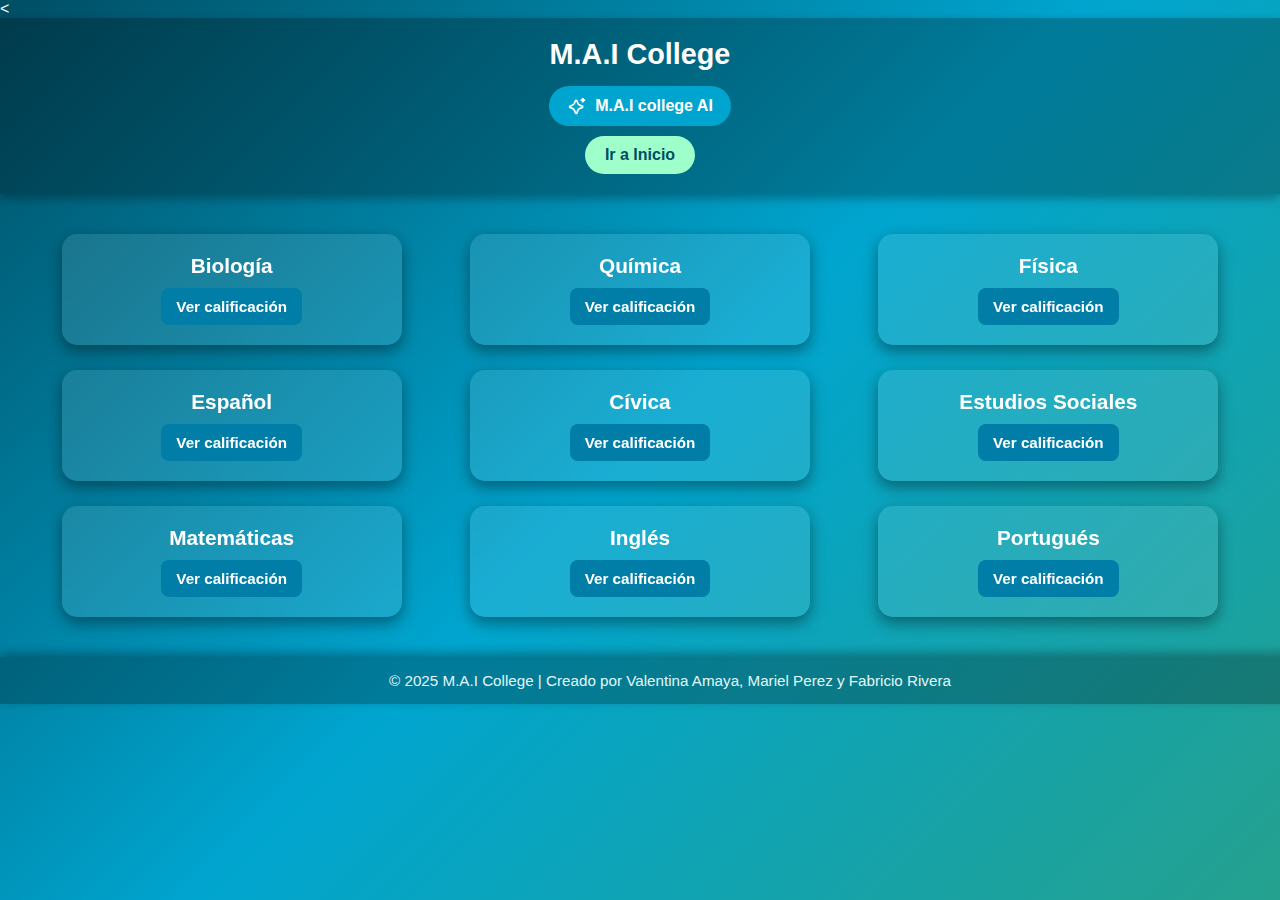
<file: notas.html>
<!DOCTYPE html>
<html lang="es">
<head>
    <meta charset="UTF-8">
    <meta name="viewport" content="width=device-width, initial-scale=1.0">
    <title>M.A.I College</title>
    <link rel="stylesheet" href="notas.css">
</head>
<body>
    
    <<header class="header">
    <h1>M.A.I College</h1>

    <div class="botones-header">
        <button class="btn-ai">
            <svg viewBox="0 0 24 24" height="20" width="20" xmlns="http://www.w3.org/2000/svg">
                <g fill="none">
                    <path d="m12.594 23.258l-.012.002l-.071.035l-.02.004l-.014-.004l-.071-.036q-.016-.004-.024.006l-.004.01l-.017.428l.005.02l.01.013l.104.074l.015.004l.012-.004l.104-.074l.012-.016l.004-.017l-.017-.427q-.004-.016-.016-.018m.264-.113l-.014.002l-.184.093l-.01.01l-.003.011l.018.43l.005.012l.008.008l.201.092q.019.005.029-.008l.004-.014l-.034-.614q-.005-.019-.02-.022m-.715.002a.02.02 0 0 0-.027.006l-.006.014l-.034.614q.001.018.017.024l.015-.002l.201-.093l.01-.008l.003-.011l.018-.43l-.003-.012l-.01-.01z" fill="currentColor"></path>
                    <path d="M9.107 5.448c.598-1.75 3.016-1.803 3.725-.159l.06.16l.807 2.36a4 4 0 0 0 2.276 2.411l.217.081l2.36.806c1.75.598 1.803 3.016.16 3.725l-.16.06l-2.36.807a4 4 0 0 0-2.412 2.276l-.081.216l-.806 2.361c-.598 1.75-3.016 1.803-3.724.16l-.062-.16l-.806-2.36a4 4 0 0 0-2.276-2.412l-.216-.081l-2.36-.806c-1.751-.598-1.804-3.016-.16-3.724l.16-.062l2.36-.806A4 4 0 0 0 8.22 8.025l.081-.216zM11 6.094l-.806 2.36a6 6 0 0 1-3.49 3.649l-.25.091l-2.36.806l2.36.806a6 6 0 0 1 3.649 3.49l.091.25l.806 2.36l.806-2.36a6 6 0 0 1 3.49-3.649l.25-.09l2.36-.807l-2.36-.806a6 6 0 0 1-3.649-3.49l-.09-.25zM19 2a1 1 0 0 1 .898.56l.048.117l.35 1.026l1.027.35a1 1 0 0 1 .118 1.845l-.118.048l-1.026.35l-.35 1.027a1 1 0 0 1-1.845.117l-.048-.117l-.35-1.026l-1.027-.35a1 1 0 0 1-.118-1.845l.118-.048l1.026-.35l.35-1.027A1 1 0 0 1 19 2" fill="currentColor"></path>
                </g>
            </svg>
            M.A.I college AI
        </button>

        
        <a href="inicio.html" class="btn-inicio">Ir a Inicio</a>
    </div>
</header>


    
    <div class="parent">
        <div class="card"><div class="title">Biología</div><button>Ver calificación</button></div>
        <div class="card"><div class="title">Química</div><button>Ver calificación</button></div>
        <div class="card"><div class="title">Física</div><button>Ver calificación</button></div>
        <div class="card"><div class="title">Español</div><button>Ver calificación</button></div>
        <div class="card"><div class="title">Cívica</div><button>Ver calificación</button></div>
        <div class="card"><div class="title">Estudios Sociales</div><button>Ver calificación</button></div>
        <div class="card"><div class="title">Matemáticas</div><button>Ver calificación</button></div>
        <div class="card"><div class="title">Inglés</div><button>Ver calificación</button></div>
        <div class="card"><div class="title">Portugués</div><button>Ver calificación</button></div>
    </div>
    <footer class="footer">
    <p>© 2025 M.A.I College | Creado por Valentina Amaya, Mariel Perez y Fabricio Rivera</p>
    </footer>
</body>
</html>
</file>
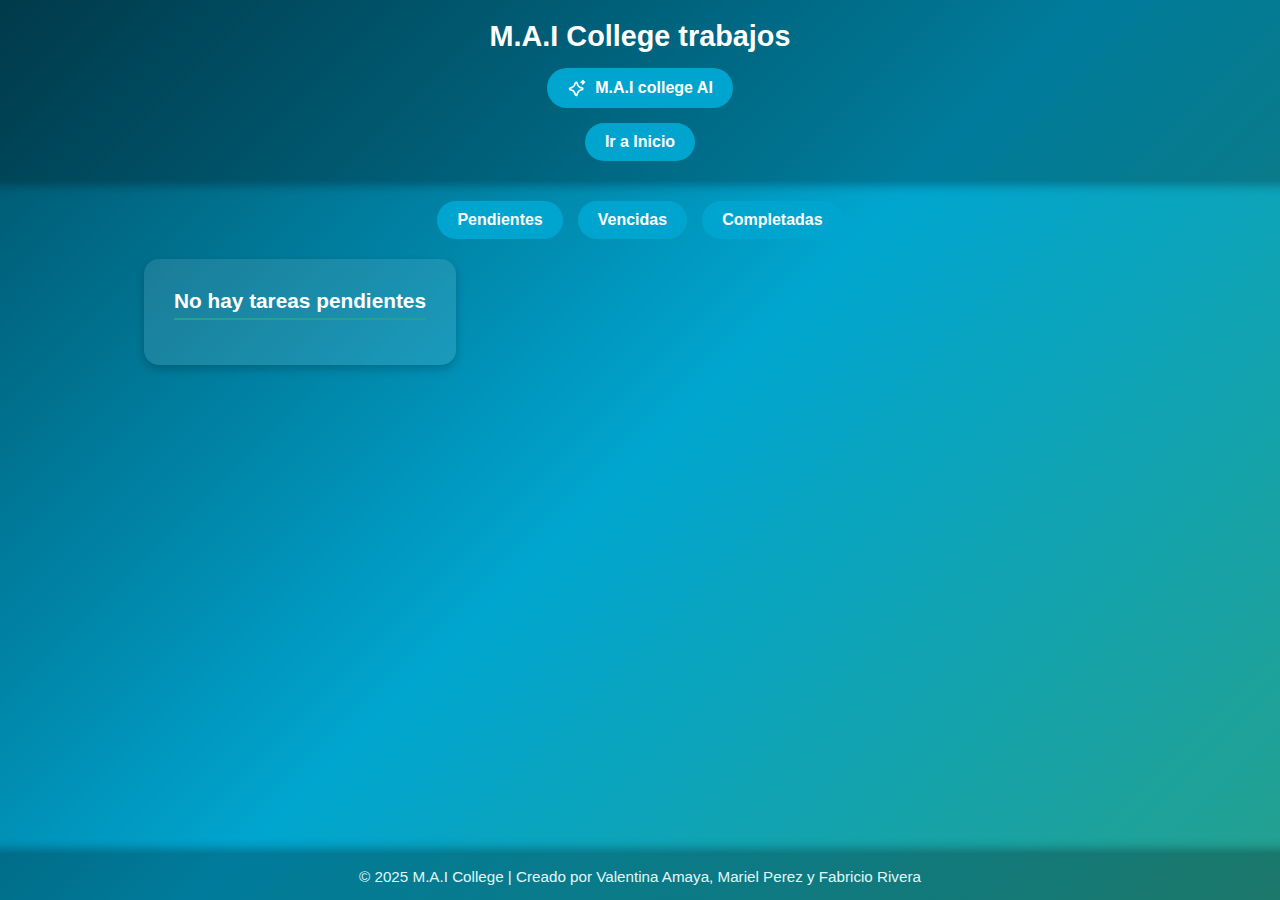
<file: pendientes.html>
<!DOCTYPE html>
<html lang="es">
<head>
  <meta charset="UTF-8">
  <title>Pendientes</title>
  <link rel="stylesheet" href="trabajos.css">
</head>
<body>
  
    <header class="header">
        <h1>M.A.I College trabajos</h1>
        <div class="botones">
            <button class="btn-ai">
                
                <svg viewBox="0 0 24 24" height="20" width="20" xmlns="http://www.w3.org/2000/svg">
                    <g fill="none">
                        <path
                            d="m12.594 23.258l-.012.002l-.071.035l-.02.004l-.014-.004l-.071-.036q-.016-.004-.024.006l-.004.01l-.017.428l.005.02l.01.013l.104.074l.015.004l.012-.004l.104-.074l.012-.016l.004-.017l-.017-.427q-.004-.016-.016-.018m.264-.113l-.014.002l-.184.093l-.01.01l-.003.011l.018.43l.005.012l.008.008l.201.092q.019.005.029-.008l.004-.014l-.034-.614q-.005-.019-.02-.022m-.715.002a.02.02 0 0 0-.027.006l-.006.014l-.034.614q.001.018.017.024l.015-.002l.201-.093l.01-.008l.003-.011l.018-.43l-.003-.012l-.01-.01z"
                            fill="currentColor"></path>
                        <path
                            d="M9.107 5.448c.598-1.75 3.016-1.803 3.725-.159l.06.16l.807 2.36a4 4 0 0 0 2.276 2.411l.217.081l2.36.806c1.75.598 1.803 3.016.16 3.725l-.16.06l-2.36.807a4 4 0 0 0-2.412 2.276l-.081.216l-.806 2.361c-.598 1.75-3.016 1.803-3.724.16l-.062-.16l-.806-2.36a4 4 0 0 0-2.276-2.412l-.216-.081l-2.36-.806c-1.751-.598-1.804-3.016-.16-3.724l.16-.062l2.36-.806A4 4 0 0 0 8.22 8.025l.081-.216zM11 6.094l-.806 2.36a6 6 0 0 1-3.49 3.649l-.25.091l-2.36.806l2.36.806a6 6 0 0 1 3.649 3.49l.091.25l.806 2.36l.806-2.36a6 6 0 0 1 3.49-3.649l.25-.09l2.36-.807l-2.36-.806a6 6 0 0 1-3.649-3.49l-.09-.25zM19 2a1 1 0 0 1 .898.56l.048.117l.35 1.026l1.027.35a1 1 0 0 1 .118 1.845l-.118.048l-1.026.35l-.35 1.027a1 1 0 0 1-1.845.117l-.048-.117l-.35-1.026l-1.027-.35a1 1 0 0 1-.118-1.845l.118-.048l1.026-.35l.35-1.027A1 1 0 0 1 19 2"
                            fill="currentColor"></path>
                    </g>
                </svg>
                M.A.I college AI
            </button>
        </div>
        
        <a href="inicio.html" class="btn-inicio">Ir a Inicio</a>
    </header>


  <div class="nav-container">
    <a href="pendientes.html" class="nav-btn">Pendientes</a>
    <a href="vencidas.html" class="nav-btn">Vencidas</a>
    <a href="completadas.html" class="nav-btn">Completadas</a>
  </div>


  <div class="content">
    <div class="card">
      <h3>No hay tareas pendientes</h3>
    </div>
  </div>
  <footer class="footer">
    <p>© 2025 M.A.I College | Creado por Valentina Amaya, Mariel Perez y Fabricio Rivera</p>
    </footer>
</body>
</html>
</file>
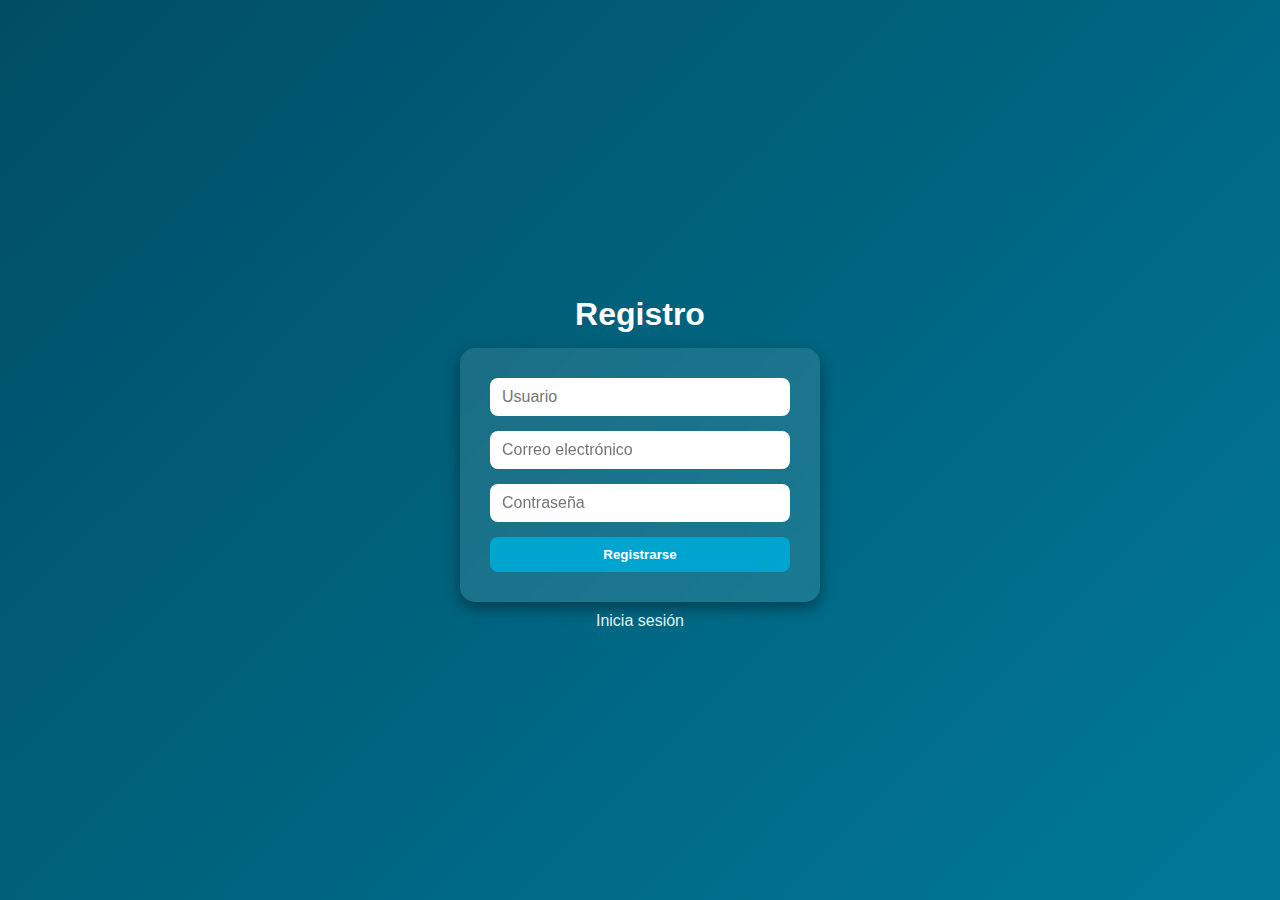
<file: register.html>
<!DOCTYPE html>
<html lang="es">
<head>
  <meta charset="UTF-8">
  <title>Registro</title>
  <link rel="stylesheet" href="style.css">
  <script src="db.js" defer></script>
</head>
<body>
  <h2>Registro</h2>
  <form id="formRegistro">
    <input type="text" id="usuario" placeholder="Usuario" required>
    <input type="email" id="correo" placeholder="Correo electrónico" required>
    <input type="password" id="password" placeholder="Contraseña" required>
    <button type="submit">Registrarse</button>
  </form>
  <a href="index.html">Inicia sesión</a>
  
</body>
</html>
</file>
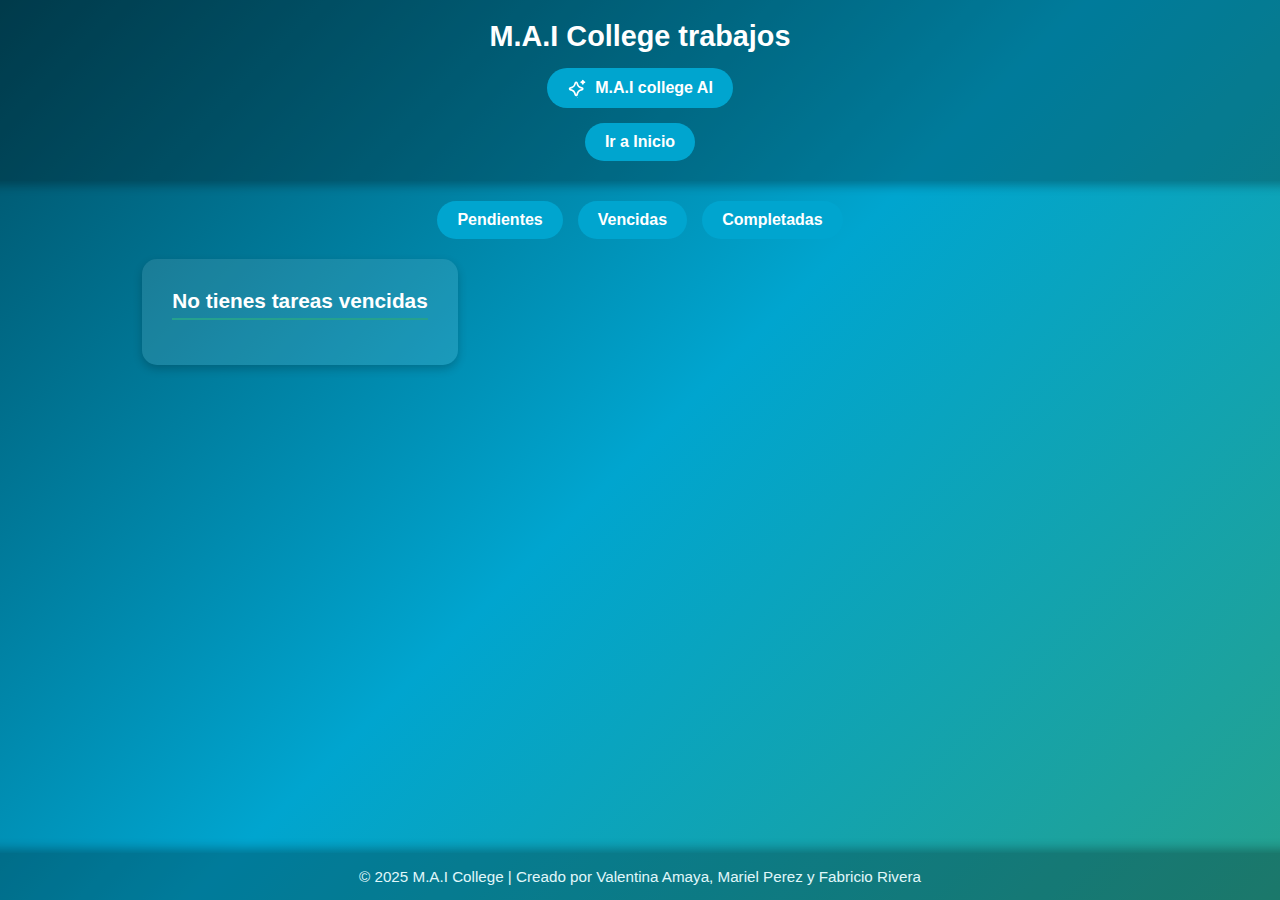
<file: vencidas.html>
<!DOCTYPE html>
<html lang="es">
<head>
  <meta charset="UTF-8">
  <title>Vencidas</title>
  <link rel="stylesheet" href="trabajos.css">
</head>
<body>
  
  <header class="header">
        <h1>M.A.I College trabajos</h1>
        <div class="botones">
            <button class="btn-ai">
                
                <svg viewBox="0 0 24 24" height="20" width="20" xmlns="http://www.w3.org/2000/svg">
                    <g fill="none">
                        <path
                            d="m12.594 23.258l-.012.002l-.071.035l-.02.004l-.014-.004l-.071-.036q-.016-.004-.024.006l-.004.01l-.017.428l.005.02l.01.013l.104.074l.015.004l.012-.004l.104-.074l.012-.016l.004-.017l-.017-.427q-.004-.016-.016-.018m.264-.113l-.014.002l-.184.093l-.01.01l-.003.011l.018.43l.005.012l.008.008l.201.092q.019.005.029-.008l.004-.014l-.034-.614q-.005-.019-.02-.022m-.715.002a.02.02 0 0 0-.027.006l-.006.014l-.034.614q.001.018.017.024l.015-.002l.201-.093l.01-.008l.003-.011l.018-.43l-.003-.012l-.01-.01z"
                            fill="currentColor"></path>
                        <path
                            d="M9.107 5.448c.598-1.75 3.016-1.803 3.725-.159l.06.16l.807 2.36a4 4 0 0 0 2.276 2.411l.217.081l2.36.806c1.75.598 1.803 3.016.16 3.725l-.16.06l-2.36.807a4 4 0 0 0-2.412 2.276l-.081.216l-.806 2.361c-.598 1.75-3.016 1.803-3.724.16l-.062-.16l-.806-2.36a4 4 0 0 0-2.276-2.412l-.216-.081l-2.36-.806c-1.751-.598-1.804-3.016-.16-3.724l.16-.062l2.36-.806A4 4 0 0 0 8.22 8.025l.081-.216zM11 6.094l-.806 2.36a6 6 0 0 1-3.49 3.649l-.25.091l-2.36.806l2.36.806a6 6 0 0 1 3.649 3.49l.091.25l.806 2.36l.806-2.36a6 6 0 0 1 3.49-3.649l.25-.09l2.36-.807l-2.36-.806a6 6 0 0 1-3.649-3.49l-.09-.25zM19 2a1 1 0 0 1 .898.56l.048.117l.35 1.026l1.027.35a1 1 0 0 1 .118 1.845l-.118.048l-1.026.35l-.35 1.027a1 1 0 0 1-1.845.117l-.048-.117l-.35-1.026l-1.027-.35a1 1 0 0 1-.118-1.845l.118-.048l1.026-.35l.35-1.027A1 1 0 0 1 19 2"
                            fill="currentColor"></path>
                    </g>
                </svg>
                M.A.I college AI
            </button>
        </div>
        
        <a href="inicio.html" class="btn-inicio">Ir a Inicio</a>
    </header>

 
  <div class="nav-container">
    <a href="pendientes.html" class="nav-btn">Pendientes</a>
    <a href="vencidas.html" class="nav-btn">Vencidas</a>
    <a href="completadas.html" class="nav-btn">Completadas</a>
  </div>

 
  <div class="content">
    <div class="card">
      <h3>No tienes tareas vencidas</h3>
    </div>
  </div>
  <footer class="footer">
    <p>© 2025 M.A.I College | Creado por Valentina Amaya, Mariel Perez y Fabricio Rivera</p>
    </footer>
</body>
</html>
</file>
<file: style.css>
/*  Estilos generales  */
body {
  margin: 0;
  font-family: Arial, Helvetica, sans-serif;
  background: linear-gradient(135deg, #004e64, #00a5cf, #25a18e);
  color: #fff;
  min-height: 100vh;

  /* Centrar contenido vertical y horizontal */
  display: flex;
  flex-direction: column;
  justify-content: center;
  align-items: center;
  text-align: center;

  /* Fondo más dinámico */
  background-size: 400% 400%;
  animation: gradientBG 15s ease infinite;
}

/* Animación del fondo */
@keyframes gradientBG {
  0% { background-position: 0% 50%; }
  50% { background-position: 100% 50%; }
  100% { background-position: 0% 50%; }
}

/* Encabezados */
h2 {
  font-size: 2rem;
  margin-bottom: 15px;
}

/* Párrafos */
p {
  font-size: 1.1rem;
  margin-bottom: 25px;
}

/* Formularios */
form {
  background: rgba(255, 255, 255, 0.1);
  padding: 30px;
  border-radius: 15px;
  box-shadow: 0 6px 15px rgba(0,0,0,0.4);
  backdrop-filter: blur(6px);
  display: flex;
  flex-direction: column;
  gap: 15px;
  width: 300px;
}

input {
  padding: 10px 12px;
  border-radius: 8px;
  border: none;
  outline: none;
  font-size: 1rem;
}

button {
  padding: 10px;
  border-radius: 8px;
  border: none;
  background: #00a5cf;
  color: #fff;
  font-weight: bold;
  cursor: pointer;
  transition: background 0.3s ease, transform 0.2s ease;
}

button:hover {
  background: #25a18e;
  transform: scale(1.05);
}

/* Enlaces */
a {
  color: #e0f7fa;
  text-decoration: none;
  margin-top: 10px;
  transition: color 0.3s ease;
}

a:hover {
  color: #fff;
}
</file>
<file: pexpo fam/PORTADA/style.css>
/*  Estilos generales  */
body {
  margin: 0;
  font-family: Arial, Helvetica, sans-serif;
  background: linear-gradient(135deg, #004e64, #00a5cf, #25a18e);
  color: #fff;
  min-height: 100vh;

  /* Centrar contenido vertical y horizontal */
  display: flex;
  flex-direction: column;
  justify-content: center;
  align-items: center;
  text-align: center;

  /* Fondo más dinámico */
  background-size: 400% 400%;
  animation: gradientBG 15s ease infinite;
}

/* Animación del fondo */
@keyframes gradientBG {
  0% { background-position: 0% 50%; }
  50% { background-position: 100% 50%; }
  100% { background-position: 0% 50%; }
}

/* Encabezados */
h2 {
  font-size: 2rem;
  margin-bottom: 15px;
}

/* Párrafos */
p {
  font-size: 1.1rem;
  margin-bottom: 25px;
}

/* Formularios */
form {
  background: rgba(255, 255, 255, 0.1);
  padding: 30px;
  border-radius: 15px;
  box-shadow: 0 6px 15px rgba(0,0,0,0.4);
  backdrop-filter: blur(6px);
  display: flex;
  flex-direction: column;
  gap: 15px;
  width: 300px;
}

input {
  padding: 10px 12px;
  border-radius: 8px;
  border: none;
  outline: none;
  font-size: 1rem;
}

button {
  padding: 10px;
  border-radius: 8px;
  border: none;
  background: #00a5cf;
  color: #fff;
  font-weight: bold;
  cursor: pointer;
  transition: background 0.3s ease, transform 0.2s ease;
}

button:hover {
  background: #25a18e;
  transform: scale(1.05);
}

/* Enlaces */
a {
  color: #e0f7fa;
  text-decoration: none;
  margin-top: 10px;
  transition: color 0.3s ease;
}

a:hover {
  color: #fff;
}
</file>
<file: Activ.css>
/* === Estilos generales === */
body {
  margin: 0;
  font-family: Arial, Helvetica, sans-serif;
  background: linear-gradient(135deg, #004e64, #00a5cf, #25a18e);
  color: #fff;
  min-height: 100vh;
  display: flex;
  flex-direction: column;
  align-items: center;
}

/* === Header principal === */
.header {
  width: 100%;
  background: rgba(0, 0, 0, 0.25);
  padding: 20px 30px;
  box-shadow: 0 4px 10px rgba(0, 0, 0, 0.3);
  display: flex;
  flex-direction: column;
  align-items: center;
  gap: 15px;
}

.header h1 {
  margin: 0;
  font-size: 1.8rem;
  color: #fff;
  text-align: center;
}

.header .botones {
  display: flex;
  align-items: center;
  gap: 15px;
  flex-wrap: wrap;
  justify-content: center;
}

/* === Botones === */
.btn-ai,
.btn-inicio,
.btn {
  display: flex;
  align-items: center;
  gap: 8px;
  padding: 10px 18px;
  font-size: 1rem;
  font-weight: bold;
  border-radius: 12px;
  cursor: pointer;
  border: none;
  transition: background 0.3s ease, transform 0.2s ease;
  text-decoration: none;
  justify-content: center;
}

.btn-ai {
  background: #00a5cf;
  color: #fff;
}

.btn-ai svg {
  fill: #fff;
}

.btn-ai:hover {
  background: #25a18e;
  transform: scale(1.05);
}

.btn-inicio {
  background: #007ea7;
  color: #fff;
}

.btn-inicio:hover {
  background: #25a18e;
  transform: scale(1.05);
}

.btn {
  background: #00a5cf;
  color: #fff;
  margin: 20px auto;
  padding: 12px 25px;
  font-size: 1.1rem;
}

.btn:hover {
  background: #25a18e;
  transform: scale(1.05);
}

/* === Contenedor de tarjetas === */
.content {
  display: grid;
  grid-template-columns: repeat(3, 1fr);
  gap: 25px;
  padding: 40px;
  justify-items: center;
  width: 100%;
  max-width: 1200px;
}

/* === Tarjeta === */
.card {
  background: rgba(255, 255, 255, 0.1);
  border-radius: 15px;
  padding: 20px;
  width: 100%;
  max-width: 280px;
  text-align: center;
  backdrop-filter: blur(6px);
  box-shadow: 0 6px 15px rgba(0, 0, 0, 0.4);
  display: flex;
  flex-direction: column;
  align-items: center;
  gap: 15px;
  transition: transform 0.3s ease, box-shadow 0.3s ease;
}

.card:hover {
  transform: translateY(-6px);
  box-shadow: 0 10px 20px rgba(0, 0, 0, 0.6);
}

.card h3 {
  margin: 0;
  font-size: 1.2rem;
  font-weight: bold;
  color: #fff;
  border-bottom: 2px solid #25a18e;
  padding-bottom: 5px;
  width: 100%;
  text-align: center;
}

/* === Botón flecha === */
.arrow-btn {
  background: #007ea7;
  color: #fff;
  border: none;
  font-size: 1.3rem;
  font-weight: bold;
  padding: 8px 16px;
  border-radius: 8px;
  cursor: pointer;
  transition: background 0.3s ease, transform 0.2s ease;
}

.arrow-btn:hover {
  background: #25a18e;
  transform: translateX(4px);
}

/* === Responsive === */
@media (max-width: 992px) {
  .content {
    grid-template-columns: repeat(2, 1fr);
  }
}

@media (max-width: 600px) {
  .content {
    grid-template-columns: 1fr;
    padding: 20px;
  }

  .header {
    padding: 15px 20px;
  }

  .header h1 {
    font-size: 1.5rem;
  }

  .header .botones,
  .header .btn-inicio {
    flex-direction: column;
    width: 100%;
    gap: 10px;
  }

  .btn-ai,
  .btn-inicio {
    width: auto;
    padding: 8px 16px;
    font-size: 0.95rem;
  }
}

/* === Footer === */
.footer {
  display: flex;
  justify-content: center;
  align-items: center;
  background: rgba(0, 0, 0, 0.25);
  padding: 15px 30px;
  box-shadow: 0 -4px 10px rgba(0, 0, 0, 0.3);
  margin-top: auto;
  width: 100%;
  text-align: center;
}

.footer p {
  margin: 0;
  font-size: 0.95rem;
  color: #e0f7fa;
}

.footer a {
  color: #00a5cf;
  text-decoration: none;
  font-weight: bold;
  transition: color 0.3s ease;
}

.footer a:hover {
  color: #25a18e;
}
</file>
<file: inicio.css>
/*  Estilos generales  */
body {
  margin: 0;
  font-family: Arial, Helvetica, sans-serif;
  background: linear-gradient(135deg, #004e64, #00a5cf, #25a18e);
  color: #fff;
  min-height: 100vh;
}

/*  Encabezado  */
.header {
  display: flex;
  justify-content: space-between;
  align-items: center;
  background: rgba(0, 0, 0, 0.25);
  padding: 15px 30px;
  box-shadow: 0 4px 10px rgba(0,0,0,0.3);
}

.header h1 {
  font-size: 1.8rem;
  margin: 0;
}

/* Contenedor de botones dentro del header */
.header .botones {
  display: flex;
  gap: 15px; /* Espacio entre los botones */
}

/*  Botón AI dentro del header  */
.btn-ai {
  display: flex;
  align-items: center;
  gap: 8px;
  background: #00a5cf;
  color: #fff;
  border: none;
  padding: 10px 18px;
  border-radius: 25px;
  font-size: 1rem;
  font-weight: bold;
  cursor: pointer;
  transition: background 0.3s ease, transform 0.2s ease;
}

.btn-ai svg {
  fill: #fff;
}

.btn-ai:hover {
  background: #25a18e;
  transform: scale(1.05);
}

/* Botón de enlace en el header */
.btn-inicio {
  display: inline-block;
  text-decoration: none;
  background: #00a5cf;
  color: #fff;
  padding: 10px 15px;
  border-radius: 8px;
  font-weight: bold;
  font-size: 0.95rem;
  transition: background 0.3s ease, transform 0.2s ease;
}

.btn-inicio:hover {
  background: #25a18e;
  transform: scale(1.05);
}

/*  Contenedor principal de tarjetas  */
.parent {
  display: grid;
  grid-template-columns: repeat(3, 1fr);
  gap: 25px;
  padding: 40px;
  justify-items: center;
}

/*  Tarjetas  */
.card {
  background: rgba(255, 255, 255, 0.1);
  border-radius: 15px;
  box-shadow: 0 6px 15px rgba(0, 0, 0, 0.4);
  padding: 20px;
  width: 100%;
  max-width: 300px;
  text-align: center;
  backdrop-filter: blur(6px);
  transition: transform 0.3s ease, box-shadow 0.3s ease;
}

.card:hover {
  transform: translateY(-8px);
  box-shadow: 0 10px 20px rgba(0, 0, 0, 0.6);
}

/* Contenido de las tarjetas */
.card .content .title {
  font-size: 1.3rem;
  font-weight: bold;
  margin-bottom: 10px;
  color: #fff;
}

.card .content .description {
  font-size: 0.95rem;
  color: #e0f7fa;
  margin-bottom: 15px;
}

/* Footer */
.footer {
  display: flex;
  justify-content: center;
  align-items: center;
  background: rgba(0, 0, 0, 0.25);
  padding: 15px 30px;
  box-shadow: 0 -4px 10px rgba(0,0,0,0.3);
  margin-top: 40px;
  text-align: center;
}

.footer p {
  margin: 0;
  font-size: 0.95rem;
  color: #e0f7fa;
}

.footer a {
  color: #00a5cf;
  text-decoration: none;
  font-weight: bold;
  transition: color 0.3s ease;
}

.footer a:hover {
  color: #25a18e;
}

/*  Responsive: Pantallas pequeñas  */
@media screen and (max-width: 1024px) {
  .parent {
    grid-template-columns: repeat(2, 1fr);
  }
}

@media screen and (max-width: 600px) {
  .header {
    flex-direction: column;
    gap: 15px;
  }

  .parent {
    grid-template-columns: 1fr;
    padding: 20px;
  }

  .btn-ai {
    width: 100%;
    justify-content: center;
  }

  .header .botones {
    flex-direction: column;
    width: 100%;
    gap: 10px;
  }
}
</file>
<file: notas.css>
body {
    margin: 0;
    font-family: Arial, Helvetica, sans-serif;
    background: linear-gradient(135deg, #004e64, #00a5cf, #25a18e);
    color: #fff;
    min-height: 100vh;
}

.header {
    display: flex;
    flex-direction: column; /* Poner los botones debajo del título */
    align-items: center;
    background: rgba(0, 0, 0, 0.25);
    padding: 20px 30px;
    box-shadow: 0 4px 10px rgba(0,0,0,0.3);
    gap: 15px; /* Espacio entre título y botones */
}

.header h1 {
    font-size: 1.8rem;
    margin: 0;
    color: #fff;
    text-align: center;
}

/* Contenedor de botones dentro del header */
.botones-header {
    display: flex;
    flex-direction: column; /* Se apilan verticalmente */
    align-items: center;
    gap: 10px; /* Separación entre botones */
}

/*BOTÓN PRINCIPAL M.A.I College AI*/
.btn-ai {
    display: flex;
    align-items: center;
    gap: 8px;
    background: #00a5cf;
    color: #fff;
    border: none;
    padding: 10px 18px;
    border-radius: 25px;
    font-size: 1rem;
    font-weight: bold;
    cursor: pointer;
    transition: background 0.3s ease, transform 0.2s ease;
}

.btn-ai:hover {
    background: #25a18e;
    transform: scale(1.05);
}

.btn-ai svg {
    fill: #fff;
}

/* ============================
   BOTÓN DE REDIRECCIÓN A INICIO
============================ */
.btn-inicio {
    display: inline-block;
    padding: 10px 20px;
    background: #9fffcb; /* Color verde claro */
    color: #004e64;      /* Texto oscuro */
    font-weight: bold;
    font-size: 1rem;
    border: none;
    border-radius: 25px;
    text-decoration: none; /* Sin subrayado */
    text-align: center;
    cursor: pointer;
    transition: background 0.3s ease, transform 0.2s ease;
}

.btn-inicio:hover {
    background: #7ae582; /* Hover más oscuro */
    transform: scale(1.05);
}

/* ============================
   CONTENEDOR PRINCIPAL GRID 3x3
============================ */
.parent {
    display: grid;
    grid-template-columns: repeat(3, 1fr);
    grid-template-rows: repeat(3, auto);
    gap: 25px;
    padding: 40px;
    justify-items: center;
}

/* ============================
   TARJETAS
============================ */
.card {
    background: rgba(255, 255, 255, 0.1);
    border-radius: 15px;
    box-shadow: 0 6px 15px rgba(0, 0, 0, 0.4);
    padding: 20px;
    width: 100%;
    max-width: 300px;
    text-align: center;
    backdrop-filter: blur(6px);
    transition: transform 0.3s ease, box-shadow 0.3s ease;
}

.card:hover {
    transform: translateY(-8px);
    box-shadow: 0 10px 20px rgba(0, 0, 0, 0.6);
}

/* Contenido de las tarjetas */
.card .title {
    font-size: 1.3rem;
    font-weight: bold;
    margin-bottom: 10px;
    color: #fff;
}

/* Botón de ver calificación dentro de la tarjeta */
.card button {
    padding: 10px 15px;
    border: none;
    border-radius: 8px;
    background: #007ea7; /* Color azul */
    color: #fff;
    font-size: 0.95rem;
    cursor: pointer;
    font-weight: bold;
    transition: background 0.3s ease, transform 0.2s ease, box-shadow 0.3s ease;
}

.card button:hover {
    background: #00a5cf; /* Hover más claro */
    transform: scale(1.05);
    box-shadow: 0 0 12px #007ea7; /* Brillo */
}
/* === Footer === */
.footer {
    display: flex;
    justify-content: center;
    align-items: center;
    background: rgba(0, 0, 0, 0.25);
    padding: 15px 30px;
    box-shadow: 0 -4px 10px rgba(0,0,0,0.3);
    margin-top: auto;
    width: 100%;
    text-align: center;
}

.footer p {
    margin: 0;
    font-size: 0.95rem;
    color: #e0f7fa;
}

.footer a {
    color: #00a5cf;
    text-decoration: none;
    font-weight: bold;
    transition: color 0.3s ease;
}

.footer a:hover {
    color: #25a18e;
}
</file>
<file: calendario.css>
/* === Reset y estilos base === */
body {
    margin: 0;
    font-family: Arial, Helvetica, sans-serif;
    background: linear-gradient(135deg, #004e64, #00a5cf, #25a18e);
    color: #fff;
    min-height: 100vh;
    display: flex;
    flex-direction: column;
    align-items: center;
    text-align: center;
}

/* === Header principal === */
.header {
    width: 100%;
    background: rgba(0, 0, 0, 0.25);
    padding: 15px 30px;
    box-shadow: 0 4px 10px rgba(0, 0, 0, 0.3);
    display: flex;
    align-items: center;
    justify-content: space-between; /* mejor separación */
    flex-wrap: wrap;
    gap: 10px;
}

.header h1 {
    margin: 0;
    font-size: 1.8rem;
    color: #fff;
}

.header .botones {
    display: flex;
    align-items: center;
    gap: 15px;
}

.btn-ai, .btn-inicio {
    display: flex;
    align-items: center;
    gap: 8px;
    background: #00a5cf;
    color: #fff;
    text-decoration: none;
    border: none;
    padding: 10px 18px;
    border-radius: 25px;
    font-size: 1rem;
    font-weight: bold;
    cursor: pointer;
    transition: background 0.3s ease, transform 0.2s ease;
}

.btn-ai:hover, .btn-inicio:hover {
    background: #25a18e;
    transform: scale(1.05);
}

/* === Calendario navegación === */
.calendar-nav {
    display: flex;
    justify-content: center;
    align-items: center;
    gap: 20px;
    margin: 20px 0;
    flex-wrap: wrap;
}

.calendar-nav button {
    background: #00a5cf;
    color: #fff;
    border: none;
    padding: 8px 15px;
    border-radius: 20px;
    cursor: pointer;
    font-size: 1rem;
    transition: background 0.3s ease, transform 0.2s ease;
}

.calendar-nav button:hover {
    background: #25a18e;
    transform: scale(1.05);
}

/* === Tabla del calendario === */
.calendar-table {
    width: 90%; /* más adaptable en móviles */
    max-width: 1000px;
    border-collapse: separate; /* permite border-radius */
    border-spacing: 0;
    margin: 50px auto;
    background: rgba(0,0,0,0.25);
    border-radius: 10px;
    overflow: hidden;
}

.calendar-table th, .calendar-table td {
    border: 1px solid rgba(255,255,255,0.2);
    padding: 15px;
    text-align: center;
    color: #fff;
    height: 60px;
    width: 14.28%;
    font-size: 1rem;
    cursor: pointer;
    transition: background 0.2s ease, transform 0.2s ease;
}

.calendar-table td:hover {
    transform: translateY(-2px);
    background: rgba(255,255,255,0.15);
}

/* Colores de días especiales */
td.start-class { background-color: #ffd700; color: #000; }
td.exam-academica { background-color: #ff4500; color: #fff; }
td.exam-tecnica { background-color: #ff1493; color: #fff; }
td.holiday { background-color: #00ffff; color: #000; }
td.free { background-color: rgba(0,255,100,0.25); color: #000; }

/* === Leyenda de colores === */
.calendar-legend {
    display: flex;
    justify-content: center;
    gap: 15px;
    margin: 20px 0;
    flex-wrap: wrap;
    font-size: 0.9rem;
}

.calendar-legend .legend {
    display: inline-block;
    width: 18px;
    height: 18px;
    margin-right: 5px;
    border-radius: 4px;
    vertical-align: middle;
}

.calendar-legend .start-class { background-color: #ffd700; }
.calendar-legend .exam-academica { background-color: #ff4500; }
.calendar-legend .exam-tecnica { background-color: #ff1493; }
.calendar-legend .holiday { background-color: #00ffff; }
.calendar-legend .free { background-color: rgba(0,255,100,0.25); }

/* === Información del día seleccionado === */
#infoDia {
    margin: 20px 0;
    font-size: 1rem;
    padding: 10px 20px;
    background: rgba(0,0,0,0.25);
    border-radius: 10px;
    max-width: 800px;
    text-align: center;
}

/* === Footer === */
.footer {
    display: flex;
    justify-content: center;
    align-items: center;
    background: rgba(0, 0, 0, 0.25);
    padding: 15px 30px;
    box-shadow: 0 -4px 10px rgba(0,0,0,0.3);
    margin-top: auto; /* siempre al final */
    width: 100%;
    text-align: center;
}

.footer p {
    margin: 0;
    font-size: 0.95rem;
    color: #e0f7fa;
}

.footer a {
    color: #00a5cf;
    text-decoration: none;
    font-weight: bold;
    transition: color 0.3s ease;
}

.footer a:hover {
    color: #25a18e;
}
</file>
<file: trabajos.css>
/* === Reset y estilos base === */
body {
    margin: 0;
    font-family: Arial, Helvetica, sans-serif;
    background: linear-gradient(135deg, #004e64, #00a5cf, #25a18e);
    color: #fff;
    min-height: 100vh;
    display: flex;
    flex-direction: column;
    align-items: center;
    text-align: center;
}

/* === Header principal === */
.header {
    width: 100%;
    background: rgba(0, 0, 0, 0.25);
    padding: 20px 30px;
    box-shadow: 0 4px 10px rgba(0, 0, 0, 0.3);
    display: flex;
    flex-direction: column; /* Botones debajo del título */
    align-items: center;
    gap: 15px;
}

.header h1 {
    margin: 0;
    font-size: 1.8rem;
    color: #fff;
    text-align: center;
}

.header .botones {
    display: flex;
    flex-wrap: wrap;
    gap: 15px;
    justify-content: center;
}

/* === Botones del header === */
.btn-ai, .btn-inicio {
    padding: 10px 20px;
    border-radius: 25px;
    font-weight: bold;
    font-size: 1rem;
    cursor: pointer;
    border: none;
    transition: all 0.3s ease;
    text-decoration: none;
    display: inline-flex;
    align-items: center;
    gap: 8px;
}

.btn-ai {
    background: #00a5cf;
    color: #fff;
}

.btn-ai:hover {
    background: #25a18e;
    transform: scale(1.05);
    box-shadow: 0 0 10px rgba(0,0,0,0.5);
}

.btn-inicio {
    background: #00a5cf;
    color: #fff;
}

.btn-inicio:hover {
    background: #25a18e;
    transform: scale(1.05);
    box-shadow: 0 0 10px rgba(0,0,0,0.5);
}

/* === Botones de navegación === */
.nav-container {
    display: flex;
    justify-content: center;
    flex-wrap: wrap;
    gap: 15px;
    margin: 20px 0;
}

.nav-btn {
    background: #00a5cf;
    color: #fff;
    padding: 10px 20px;
    border-radius: 25px;
    font-weight: bold;
    text-decoration: none;
    cursor: pointer;
    transition: all 0.3s ease;
}

.nav-btn:hover {
    background: #25a18e;
    transform: scale(1.05);
    box-shadow: 0 0 8px rgba(0,0,0,0.4);
}

/* === Contenedor de contenido === */
.content {
    width: 90%;
    max-width: 1000px;
    display: grid;
    grid-template-columns: repeat(3, 1fr);
    gap: 20px;
    margin-bottom: 40px;
    justify-items: center;
}

/* === Tarjetas === */
.card {
    background: rgba(255, 255, 255, 0.1);
    border-radius: 15px;
    padding: 30px;
    text-align: center;
    font-size: 1.2rem;
    font-weight: bold;
    box-shadow: 0 4px 10px rgba(0,0,0,0.2);
    transition: transform 0.3s ease, background 0.3s ease, box-shadow 0.3s ease;
}

.card:hover {
    transform: translateY(-5px);
    background: rgba(255, 255, 255, 0.2);
    box-shadow: 0 8px 18px rgba(0,0,0,0.4);
}

.card h3 {
    margin: 0 0 15px;
    font-size: 1.3rem;
    border-bottom: 2px solid #25a18e;
    padding-bottom: 5px;
    color: #fff;
}

/* === Responsivo === */
@media (max-width: 1024px) {
    .content {
        grid-template-columns: repeat(2, 1fr);
    }
}

@media (max-width: 768px) {
    .content {
        grid-template-columns: 1fr;
    }

    .header {
        flex-direction: column;
        gap: 10px;
    }

    .header .botones {
        flex-direction: column;
        width: 100%;
        gap: 10px;
    }
}

/* === Footer === */
.footer {
    display: flex;
    justify-content: center;
    align-items: center;
    background: rgba(0, 0, 0, 0.25);
    padding: 15px 30px;
    box-shadow: 0 -4px 10px rgba(0,0,0,0.3);
    margin-top: auto;
    width: 100%;
    text-align: center;
}

.footer p {
    margin: 0;
    font-size: 0.95rem;
    color: #e0f7fa;
}

.footer a {
    color: #00a5cf;
    text-decoration: none;
    font-weight: bold;
    transition: color 0.3s ease;
}

.footer a:hover {
    color: #25a18e;
}
</file>
<file: consultas.css>
/* === Reset y estilos base === */
body {
    margin: 0;
    font-family: Arial, Helvetica, sans-serif;
    background: linear-gradient(135deg, #004e64, #00a5cf, #25a18e);
    color: #fff;
    min-height: 100vh;
    display: flex;
    flex-direction: column;
    align-items: center;
    text-align: center;
}

/* === Header principal === */
.header {
    width: 100%;
    background: rgba(0, 0, 0, 0.25);
    padding: 15px 30px;
    box-shadow: 0 4px 10px rgba(0, 0, 0, 0.3);
    display: flex;
    align-items: center;
    justify-content: center;
    flex-wrap: wrap;
    gap: 10px;
}

.header h1 {
    margin: 0;
    font-size: 1.8rem;
    color: #fff;
}

/* Contenedor de botones */
.header .botones {
    display: flex;
    align-items: center;
    gap: 15px;
    flex-wrap: wrap;
    justify-content: center;
}

/* === Botones === */
.btn-ai,
.btn-inicio,
.nav-btn {
    display: flex;
    align-items: center;
    justify-content: center;
    padding: 10px 18px;
    font-size: 1rem;
    font-weight: bold;
    border-radius: 25px;
    cursor: pointer;
    border: none;
    transition: background 0.3s ease, transform 0.2s ease;
    text-decoration: none;
    gap: 8px;
}

.btn-ai {
    background: #00a5cf;
    color: #fff;
}

.btn-ai:hover {
    background: #25a18e;
    transform: scale(1.05);
}

.btn-inicio {
    background: #00a5cf;
    color: #fff;
}

.btn-inicio:hover {
    background: #25a18e;
    transform: scale(1.05);
}

.nav-btn {
    background: #00a5cf;
    color: #fff;
    padding: 10px 20px;
    border-radius: 25px;
}

.nav-btn:hover {
    background: #25a18e;
    transform: scale(1.05);
}

/* === Contenedor de contenido === */
.content {
    width: 90%;
    max-width: 1000px;
    display: grid;
    grid-template-columns: repeat(3, 1fr);
    gap: 20px;
    margin-bottom: 40px;
    justify-items: center;
}

/* === Tarjetas === */
.card {
    background: rgba(255, 255, 255, 0.1);
    border-radius: 15px;
    padding: 30px;
    text-align: center;
    font-size: 1.2rem;
    font-weight: bold;
    box-shadow: 0 4px 10px rgba(0,0,0,0.2);
    transition: transform 0.2s ease, background 0.3s ease;
    width: 100%;
}

.card:hover {
    transform: translateY(-5px);
    background: rgba(255, 255, 255, 0.2);
}

.card h3 {
    margin: 0;
    font-size: 1.3rem;
    font-weight: bold;
    color: #fff;
    border-bottom: 2px solid #25a18e;
    padding-bottom: 5px;
    width: 100%;
    text-align: center;
}

/* === Inputs, selects y textarea === */
input, textarea, select {
    width: 90%;
    padding: 8px 12px;
    margin: 10px 0;
    border-radius: 10px;
    border: none;
    font-size: 1rem;
    background: rgba(255,255,255,0.08);
    color: #fff;
    font-weight: bold;
}

select option {
    background: #004e64;
    color: #fff;
    font-size: 1rem;
    padding: 6px;
}

/* === Bandeja y botón Redactar === */
#bandeja {
    display: flex;
    flex-direction: column;
    align-items: center;
    justify-content: center;
    margin: 20px auto;
    text-align: center;
}

#bandeja .nav-btn {
    margin-top: 15px;
    display: inline-block;
}

/* === Horarios === */
.schedule-table {
    border-collapse: collapse;
    width: 100%;
    margin-top: 20px;
    background: rgba(0,0,0,0.2);
    border-radius: 10px;
    overflow: hidden;
    font-size: 0.9rem;
}

.schedule-table th,
.schedule-table td {
    border: 1px solid rgba(255,255,255,0.2);
    padding: 6px;
    text-align: center;
    color: #fff;
}

.slot {
    padding: 6px;
    border-radius: 6px;
    cursor: pointer;
    transition: transform 0.2s ease;
    font-size: 0.85rem;
    font-weight: bold;
}

.slot.free {
    background: rgba(0,255,100,0.25);
}

.slot.reserved {
    background: rgba(255,0,0,0.25);
    cursor: not-allowed;
}

.slot.mine {
    background: rgba(0,150,255,0.4);
}

.slot:hover {
    transform: scale(1.05);
}

/* === Responsivo === */
@media (max-width: 1024px) {
    .content {
        grid-template-columns: repeat(2, 1fr);
    }
}

@media (max-width: 768px) {
    .content {
        grid-template-columns: 1fr;
    }

    .header {
        flex-direction: column;
        align-items: center;
        gap: 10px;
    }
}

/* === Footer === */
.footer {
  display: flex;
  justify-content: center;
  align-items: center;
  background: rgba(0, 0, 0, 0.25);
  padding: 15px 30px;
  box-shadow: 0 -4px 10px rgba(0,0,0,0.3);
  margin-top: auto;
  width: 100%;
  text-align: center;
}

.footer p {
  margin: 0;
  font-size: 0.95rem;
  color: #e0f7fa;
}

.footer a {
  color: #00a5cf;
  text-decoration: none;
  font-weight: bold;
  transition: color 0.3s ease;
}

.footer a:hover {
  color: #25a18e;
}
</file>
<file: mensajes.css>
/* === Reset y estilos base === */
body {
    margin: 0;
    font-family: Arial, Helvetica, sans-serif;
    background: linear-gradient(135deg, #004e64, #00a5cf, #25a18e);
    color: #fff;
    min-height: 100vh;
    display: flex;
    flex-direction: column;
    align-items: center;
    text-align: center;
}

/* === Header principal === */
.header {
    width: 100%;
    background: rgba(0, 0, 0, 0.25);
    padding: 15px 30px;
    box-shadow: 0 4px 10px rgba(0, 0, 0, 0.3);
    display: flex;
    align-items: center;
    justify-content: center;
    flex-wrap: wrap;
    gap: 10px;
}

.header h1 {
    margin: 0;
    font-size: 1.8rem;
    color: #fff;
}

/* Contenedor de botones dentro del header */
.header .botones {
    display: flex;
    align-items: center;
    gap: 15px;
}

/* Botón M.A.I College AI */
.btn-ai {
    display: flex;
    align-items: center;
    gap: 8px;
    background: #00a5cf;
    color: #fff;
    border: none;
    padding: 10px 18px;
    border-radius: 25px;
    font-size: 1rem;
    font-weight: bold;
    cursor: pointer;
    transition: background 0.3s ease, transform 0.2s ease;
}

.btn-ai:hover {
    background: #25a18e;
    transform: scale(1.05);
}

/* Botón Ir a Inicio */
.btn-inicio {
    background: #00a5cf;
    color: #fff;
    padding: 10px 18px;
    border-radius: 25px;
    text-decoration: none;
    font-weight: bold;
    cursor: pointer;
    transition: background 0.3s ease, transform 0.2s ease;
}

.btn-inicio:hover {
    background: #25a18e;
    transform: scale(1.05);
}

/* === Botones de navegación === */
.nav-container {
    display: flex;
    justify-content: center;
    gap: 15px;
    margin: 20px 0;
    flex-wrap: wrap;
}

.nav-btn {
    background: #00a5cf;
    color: #fff;
    padding: 10px 20px;
    border-radius: 25px;
    text-decoration: none;
    font-weight: bold;
    cursor: pointer;
    transition: background 0.3s ease, transform 0.2s ease;
    border: none;
}

.nav-btn:hover {
    background: #25a18e;
    transform: scale(1.05);
}

/* === Contenedor de contenido === */
.content {
    width: 90%;
    max-width: 1000px;
    display: grid;
    grid-template-columns: repeat(3, 1fr);
    gap: 20px;
    margin-bottom: 40px;
    justify-items: center;
}

/* Tarjetas */
.card {
    background: rgba(255, 255, 255, 0.1);
    border-radius: 15px;
    padding: 30px;
    text-align: center;
    font-size: 1.2rem;
    font-weight: bold;
    box-shadow: 0 4px 10px rgba(0,0,0,0.2);
    transition: transform 0.2s ease, background 0.3s ease;
    width: 100%;
}

.card:hover {
    transform: translateY(-5px);
    background: rgba(255, 255, 255, 0.2);
}

/* Texto subrayado en tarjetas */
.card h3 {
    margin: 0;
    font-size: 1.3rem;
    font-weight: bold;
    color: #fff;
    border-bottom: 2px solid #25a18e;
    padding-bottom: 5px;
    width: 100%;
    text-align: center;
}

/* Inputs y textarea */
input, textarea {
    width: 90%;
    padding: 8px 12px;
    margin: 10px 0;
    border-radius: 10px;
    border: none;
    font-size: 1rem;
}

/* === Bandeja y botón Redactar centrados === */
#bandeja {
    display: flex;
    flex-direction: column;
    align-items: center;   /* Centrado horizontal */
    justify-content: center;
    margin: 20px auto;
    text-align: center;
}

#bandeja .nav-btn {
    margin-top: 15px;
    display: inline-block;
}

/* === Responsivo === */
@media (max-width: 1024px) {
    .content {
        grid-template-columns: repeat(2, 1fr);
    }
}

@media (max-width: 768px) {
    .content {
        grid-template-columns: 1fr;
    }

    .header {
        flex-direction: column;
        align-items: center;
        gap: 10px;
    }
}
</file>
